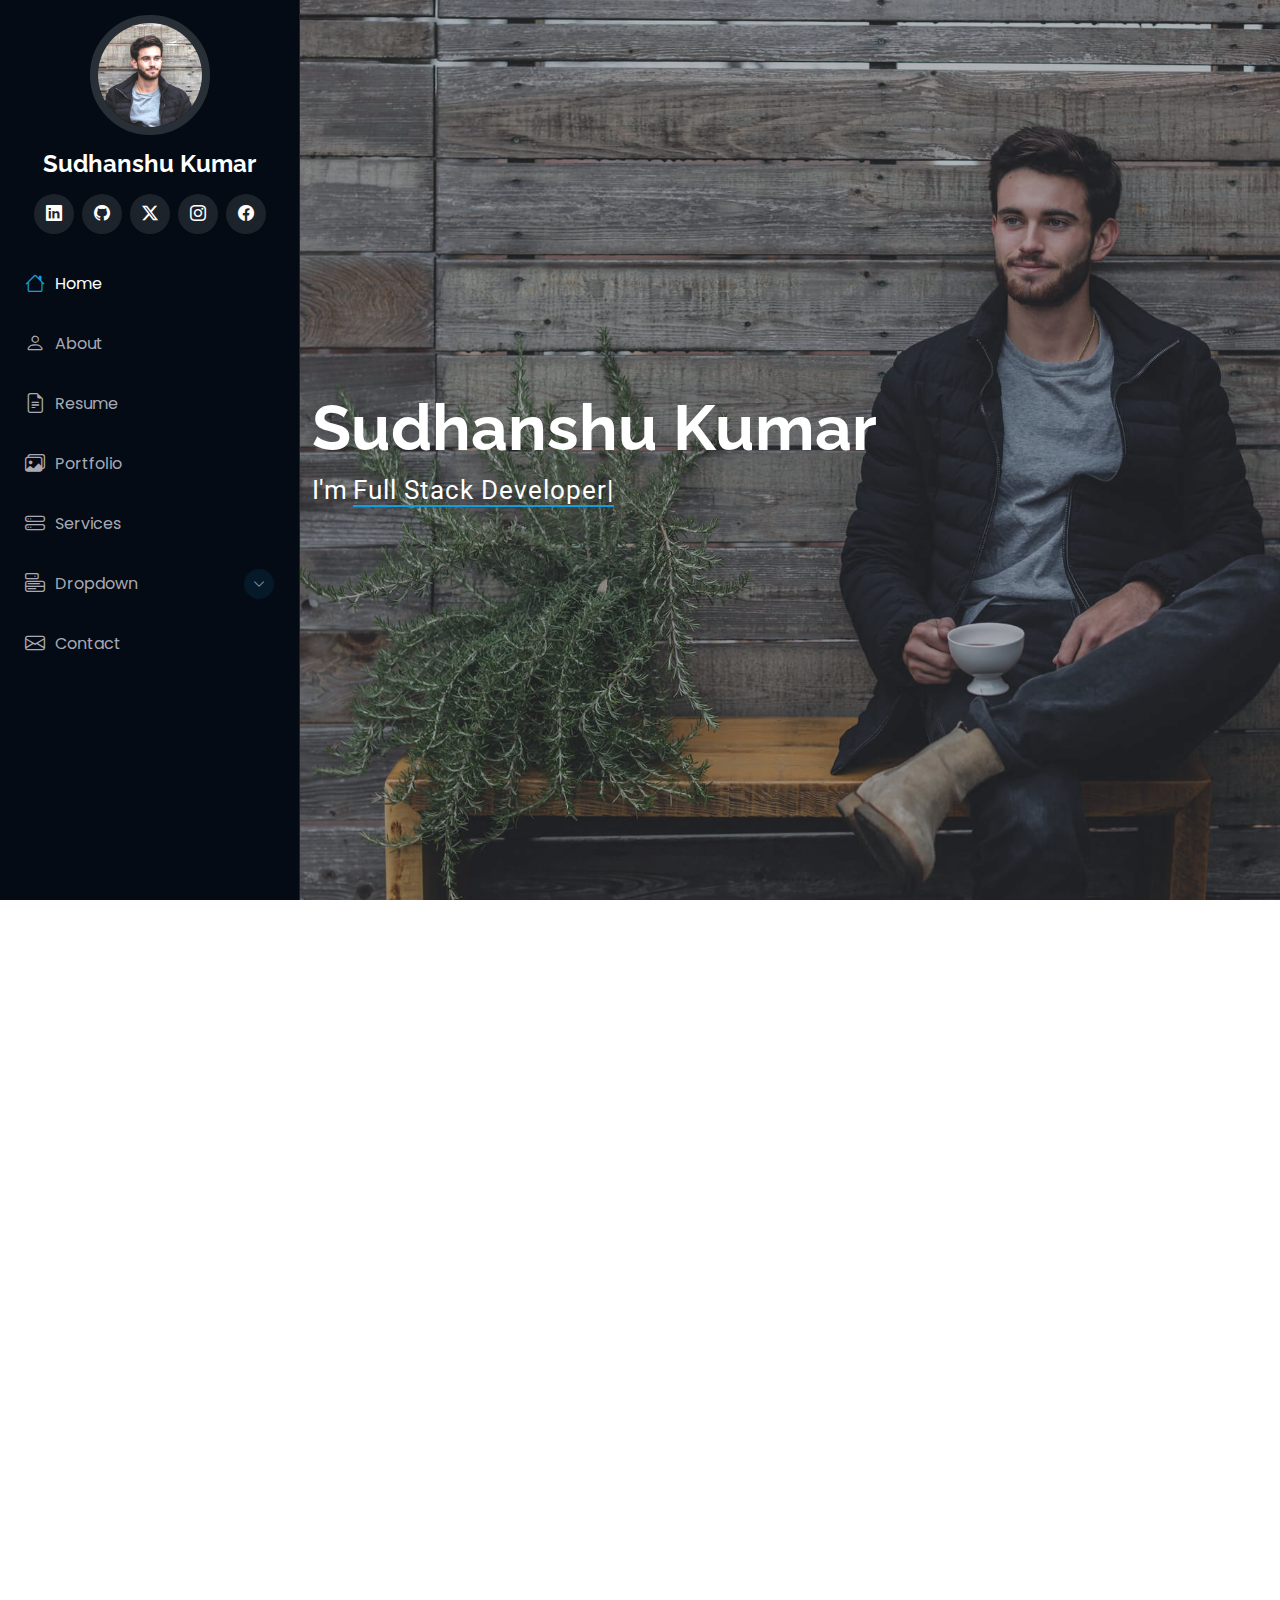
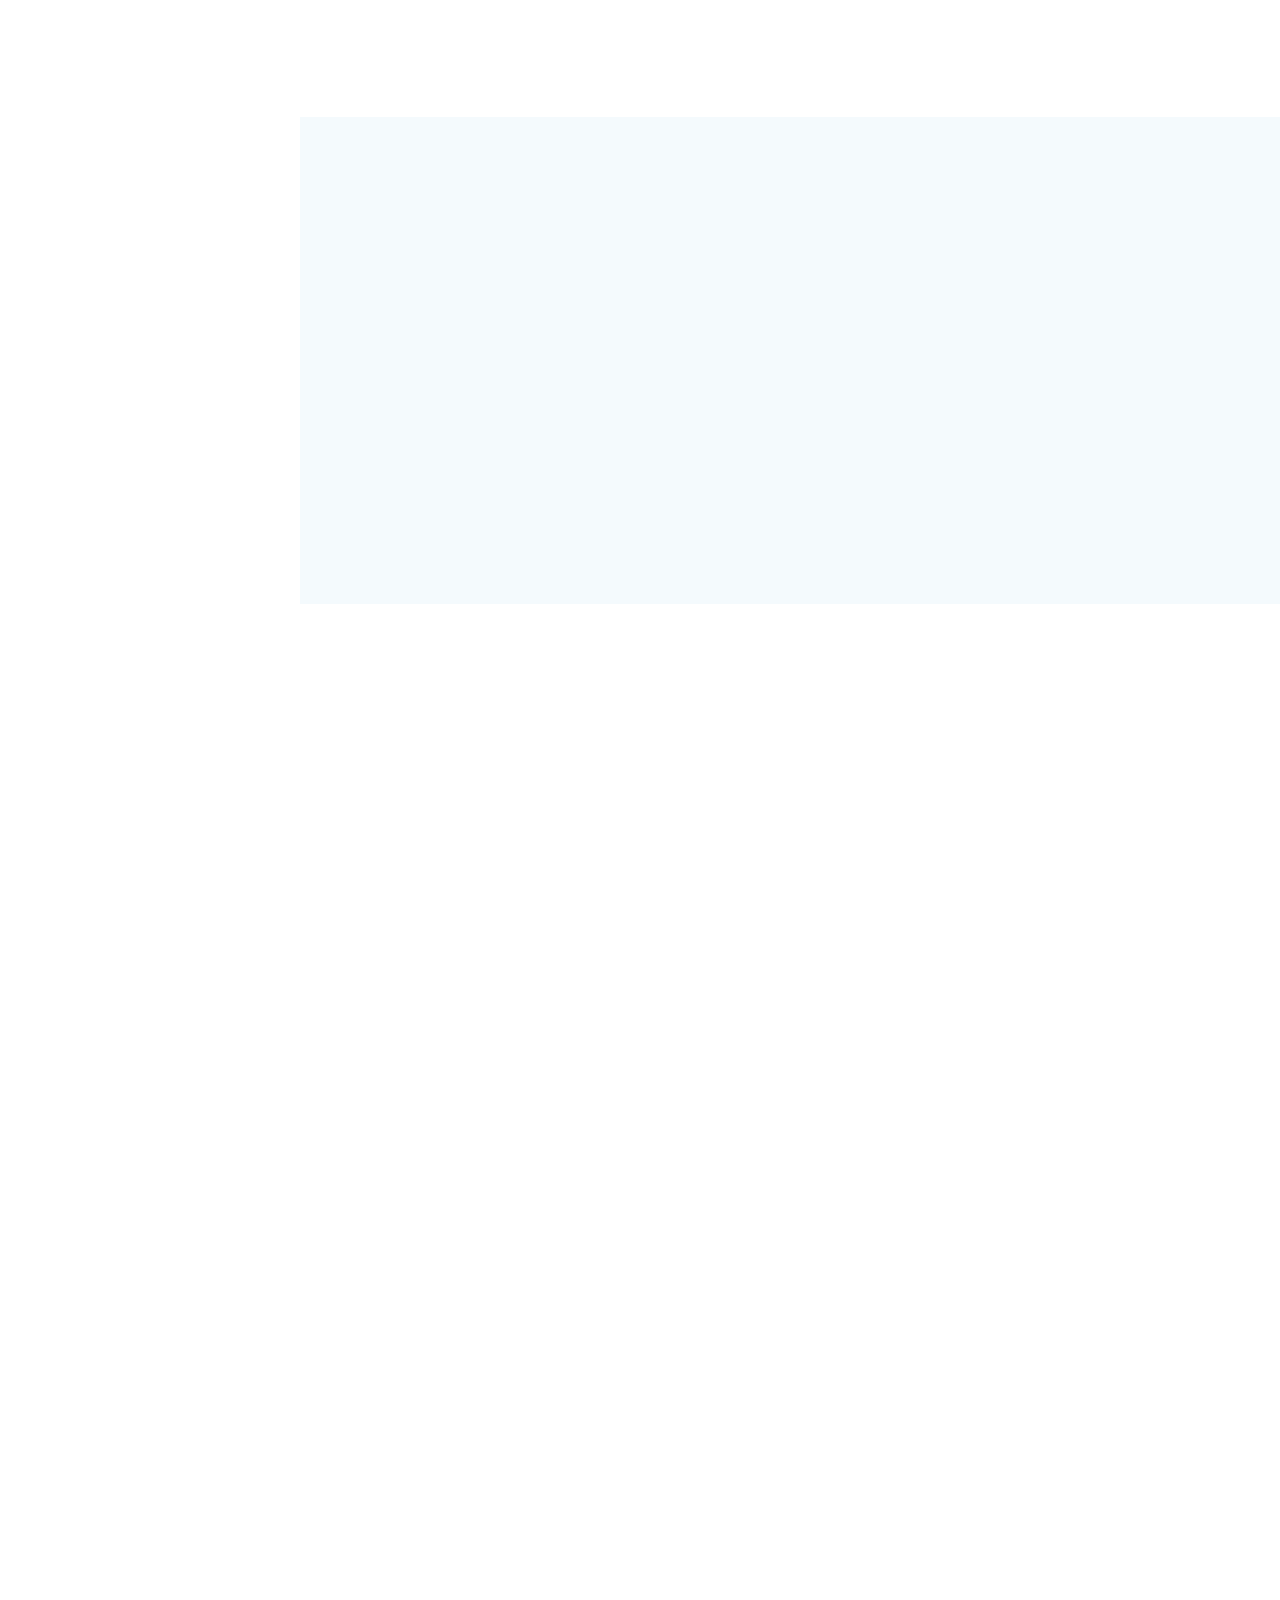
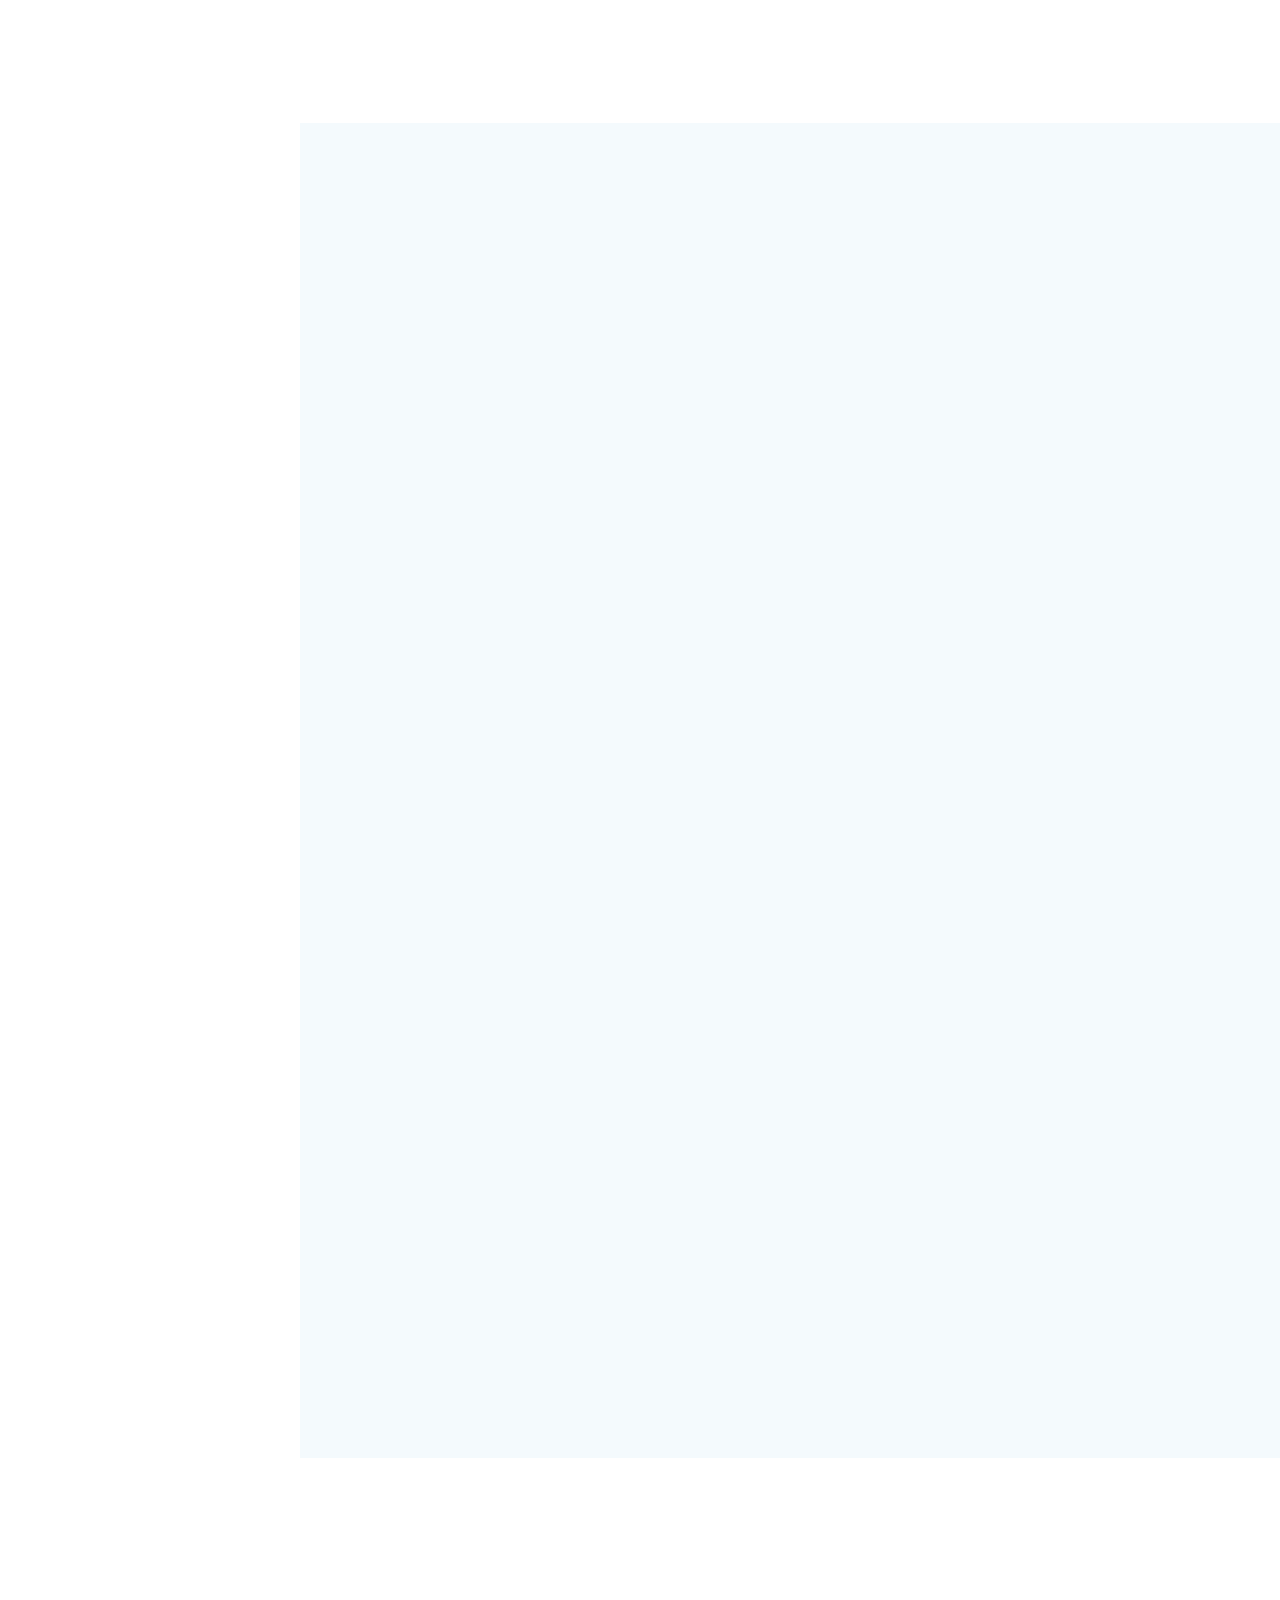
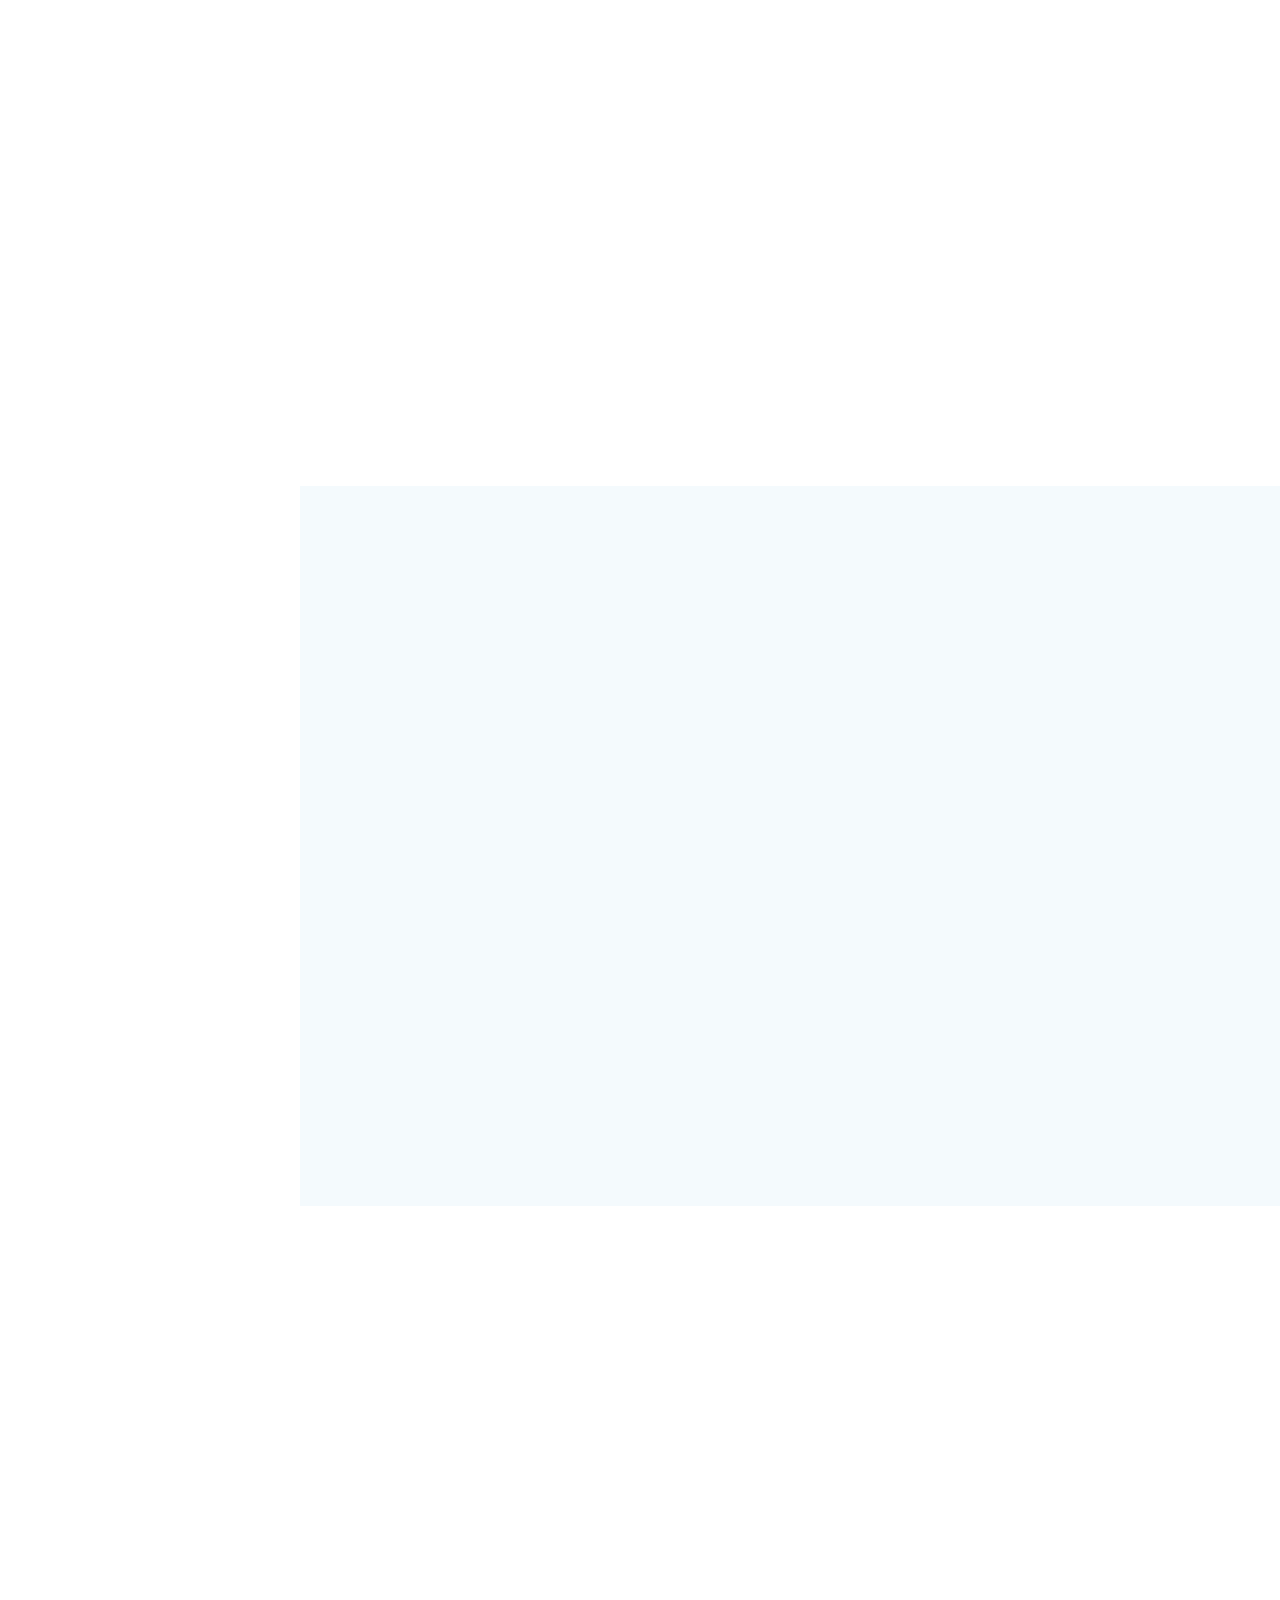
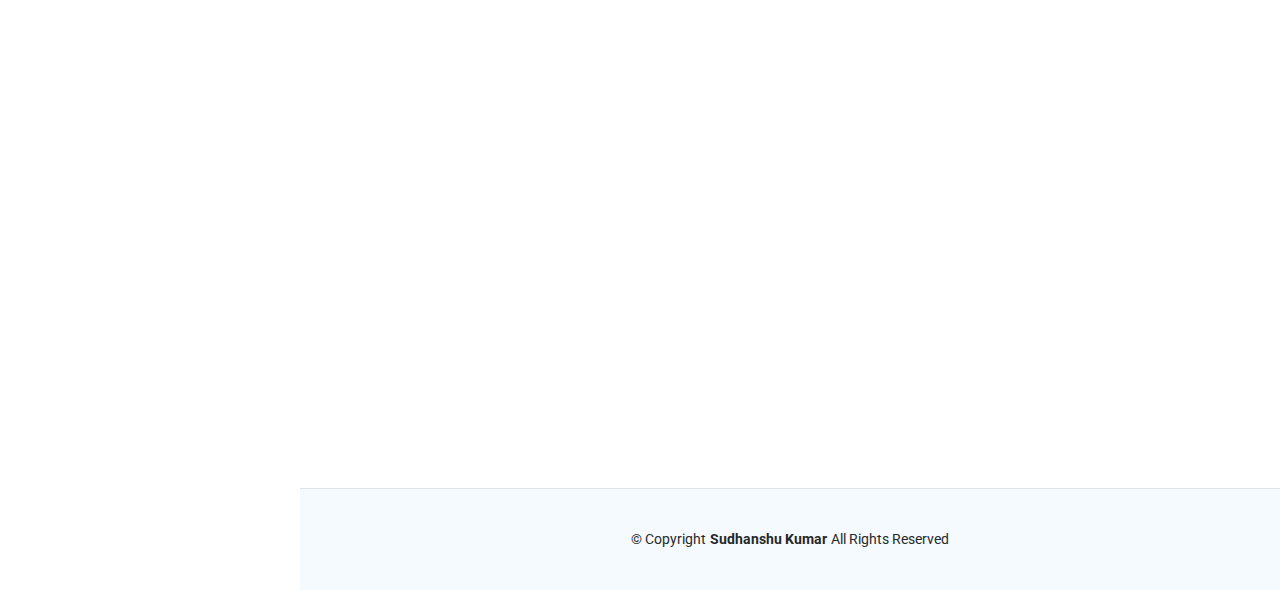
<file: iPortfolio-1.0.0/index.html>
<!DOCTYPE html>
<html lang="en">

<head>
  <meta charset="utf-8">
  <meta content="width=device-width, initial-scale=1.0" name="viewport">
  <title>Sudhanshu Kumar | Portfolio</title>
  <meta content="" name="description">
  <meta content="" name="keywords">

  <!-- Favicons -->
  <link href="assets/img/favicon.png" rel="icon">
  <link href="assets/img/apple-touch-icon.png" rel="apple-touch-icon">

  <!-- Fonts -->
  <link href="https://fonts.googleapis.com" rel="preconnect">
  <link href="https://fonts.gstatic.com" rel="preconnect" crossorigin>
  <link href="https://fonts.googleapis.com/css2?family=Roboto:ital,wght@0,100;0,300;0,400;0,500;0,700;0,900;1,100;1,300;1,400;1,500;1,700;1,900&family=Poppins:ital,wght@0,100;0,200;0,300;0,400;0,500;0,600;0,700;0,800;0,900;1,100;1,200;1,300;1,400;1,500;1,600;1,700;1,800;1,900&family=Raleway:ital,wght@0,100;0,200;0,300;0,400;0,500;0,600;0,700;0,800;0,900;1,100;1,200;1,300;1,400;1,500;1,600;1,700;1,800;1,900&display=swap" rel="stylesheet">

  <!-- Vendor CSS Files -->
  <link href="assets/vendor/bootstrap/css/bootstrap.min.css" rel="stylesheet">
  <link href="assets/vendor/bootstrap-icons/bootstrap-icons.css" rel="stylesheet">
  <link href="assets/vendor/aos/aos.css" rel="stylesheet">
  <link href="assets/vendor/glightbox/css/glightbox.min.css" rel="stylesheet">
  <link href="assets/vendor/swiper/swiper-bundle.min.css" rel="stylesheet">

  <!-- Main CSS File -->
  <link href="assets/css/main.css" rel="stylesheet">

</head>

<body class="index-page">

  <header id="header" class="header dark-background d-flex flex-column">
    <i class="header-toggle d-xl-none bi bi-list"></i>

    <div class="profile-img">
      <img src="assets/img/my-profile-img.jpg" alt="" class="img-fluid rounded-circle">
    </div>

    <a href="index.html" class="logo d-flex align-items-center justify-content-center">
      <!-- Uncomment the line below if you also wish to use an image logo -->
      <!-- <img src="assets/img/logo.png" alt=""> -->
      <h1 class="sitename">Sudhanshu Kumar</h1>
    </a>

    <div class="social-links text-center">
      <a href="https://www.linkedin.com/in/sudhanshu-kumar-218727144/" class="linkedin"><i class="bi bi-linkedin"></i></a>
      <a href="https://github.com/sudhanshu1010" class="google-plus"><i class="bi bi-github"></i></a>
      <a href="https://x.com/ur_sudhansh" class="twitter"><i class="bi bi-twitter-x"></i></a>
      <a href="https://www.instagram.com/ur_sudhansh/" class="instagram"><i class="bi bi-instagram"></i></a>
      <a href="#" class="facebook"><i class="bi bi-facebook"></i></a>
    </div>

    <nav id="navmenu" class="navmenu">
      <ul>
        <li><a href="#hero" class="active"><i class="bi bi-house navicon"></i>Home</a></li>
        <li><a href="#about"><i class="bi bi-person navicon"></i> About</a></li>
        <li><a href="#resume"><i class="bi bi-file-earmark-text navicon"></i> Resume</a></li>
        <li><a href="#portfolio"><i class="bi bi-images navicon"></i> Portfolio</a></li>
        <li><a href="#services"><i class="bi bi-hdd-stack navicon"></i> Services</a></li>
        <li class="dropdown"><a href="#"><i class="bi bi-menu-button navicon"></i> <span>Dropdown</span> <i class="bi bi-chevron-down toggle-dropdown"></i></a>
          <ul>
            <li><a href="#">Dropdown 1</a></li>
            <li class="dropdown"><a href="#"><span>Deep Dropdown</span> <i class="bi bi-chevron-down toggle-dropdown"></i></a>
              <ul>
                <li><a href="#">Deep Dropdown 1</a></li>
                <li><a href="#">Deep Dropdown 2</a></li>
                <li><a href="#">Deep Dropdown 3</a></li>
                <li><a href="#">Deep Dropdown 4</a></li>
                <li><a href="#">Deep Dropdown 5</a></li>
              </ul>
            </li>
            <li><a href="#">Dropdown 2</a></li>
            <li><a href="#">Dropdown 3</a></li>
            <li><a href="#">Dropdown 4</a></li>
          </ul>
        </li>
        <li><a href="#contact"><i class="bi bi-envelope navicon"></i> Contact</a></li>
      </ul>
    </nav>

  </header>

  <main class="main">

    <!-- Hero Section -->
    <section id="hero" class="hero section dark-background">

      <img src="assets/img/hero-bg.jpg" alt="" data-aos="fade-in" class="">

      <div class="container" data-aos="fade-up" data-aos-delay="100">
        <h2>Sudhanshu Kumar</h2>
        <p>I'm <span class="typed" data-typed-items="Full Stack Developer, Freelancer, Photographer">Full Stack Developer</span><span class="typed-cursor typed-cursor--blink" aria-hidden="true"></span><span class="typed-cursor typed-cursor--blink" aria-hidden="true"></span></p>
      </div>

    </section><!-- /Hero Section -->

    <!-- About Section -->
    <section id="about" class="about section">

      <!-- Section Title -->
      <div class="container section-title" data-aos="fade-up">
        <h2>About</h2>
        <p>I'm a passionate Full Stack Developer with over 3 years of industry experience building scalable web applications using Java, Spring Boot, AngularJS, and SQL. I started my journey as a Front-End Developer, gaining hands-on experience with ReactJS, HTML5, CSS3, and JavaScript, where I focused on creating responsive and intuitive user interfaces.
          <br><br>Currently, I work at <a href="https://www.motherson.com">Motherson</a>, contributing to enterprise-level solutions with a strong focus on backend services, REST APIs, and dynamic front-end development. I've also worked on personal and freelance projects to deepen my understanding of full-stack architectures and modern development practices.
          <br><br>With a foundation in both front-end and back-end technologies, I enjoy solving real-world problems, collaborating in cross-functional teams, and continuously learning about cloud platforms, system design, and emerging technologies</p>
      </div><!-- End Section Title -->

      <div class="container" data-aos="fade-up" data-aos-delay="100">

        <!-- <div class="row gy-4 justify-content-center">
          <div class="col-lg-4">
            <img src="assets/img/my-profile-img.jpg" class="img-fluid" alt="">
          </div>
          <div class="col-lg-8 content">
            <h2>Java Full Stack Developer</h2>
            <p class="fst-italic py-3">
              Lorem ipsum dolor sit amet, consectetur adipiscing elit, sed do eiusmod tempor incididunt ut labore et dolore
              magna aliqua.
            </p>
            <div class="row">
              <div class="col-lg-6">
                <ul>
                  <li><i class="bi bi-chevron-right"></i> <strong>Birthday:</strong> <span>16 April 1999</span></li>
                  <li><i class="bi bi-chevron-right"></i> <strong>Phone:</strong> <span>+91 85658 56364</span></li>
                  <li><i class="bi bi-chevron-right"></i> <strong>City:</strong> <span>Delhi, India</span></li>
                </ul>
              </div>
              <div class="col-lg-6">
                <ul>
                  <li><i class="bi bi-chevron-right"></i> <strong>Age:</strong> <span>26</span></li>
                  <li><i class="bi bi-chevron-right"></i> <strong>Degree:</strong> <span>Bachelors</span></li>
                  <li><i class="bi bi-chevron-right"></i> <strong>Email:</strong> <span>sudhanshukumar1010@gmail.com</span></li>
                </ul>
              </div>
            </div>
            <p class="py-3">
              Officiis eligendi itaque labore et dolorum mollitia officiis optio vero. Quisquam sunt adipisci omnis et ut. Nulla accusantium dolor incidunt officia tempore. Et eius omnis.
              Cupiditate ut dicta maxime officiis quidem quia. Sed et consectetur qui quia repellendus itaque neque.
            </p>
          </div> 
        </div> -->

      </div>

    </section><!-- /About Section -->

    <!-- Stats Section -->
    <section id="stats" class="stats section">

      <div class="container" data-aos="fade-up" data-aos-delay="100">

        <div class="row gy-4">

          <div class="col-lg-3 col-md-6">
            <div class="stats-item">
              <i class="bi bi-emoji-smile"></i>
              <span data-purecounter-start="0" data-purecounter-end="232" data-purecounter-duration="1" class="purecounter"></span>
              <p><strong>Happy Clients</strong> <span>consequuntur quae</span></p>
            </div>
          </div><!-- End Stats Item -->

          <div class="col-lg-3 col-md-6">
            <div class="stats-item">
              <i class="bi bi-journal-richtext"></i>
              <span data-purecounter-start="0" data-purecounter-end="521" data-purecounter-duration="1" class="purecounter"></span>
              <p><strong>Projects</strong> <span>adipisci atque cum quia aut</span></p>
            </div>
          </div><!-- End Stats Item -->

          <div class="col-lg-3 col-md-6">
            <div class="stats-item">
              <i class="bi bi-headset"></i>
              <span data-purecounter-start="0" data-purecounter-end="1453" data-purecounter-duration="1" class="purecounter"></span>
              <p><strong>Hours Of Support</strong> <span>aut commodi quaerat</span></p>
            </div>
          </div><!-- End Stats Item -->

          <div class="col-lg-3 col-md-6">
            <div class="stats-item">
              <i class="bi bi-people"></i>
              <span data-purecounter-start="0" data-purecounter-end="32" data-purecounter-duration="1" class="purecounter"></span>
              <p><strong>Hard Workers</strong> <span>rerum asperiores dolor</span></p>
            </div>
          </div><!-- End Stats Item -->

        </div>

      </div>

    </section><!-- /Stats Section -->

    <!-- Skills Section -->
    <section id="skills" class="skills section light-background">

      <!-- Section Title -->
      <div class="container section-title" data-aos="fade-up">
        <h2>Skills</h2>
        <p>Skilled Full Stack Developer with expertise in building scalable web applications using Java, Spring Boot, AngularJS, ReactJS, and SQL, with a strong focus on clean code, responsive design, and seamless user experiences.</p>
      </div><!-- End Section Title -->

      <div class="container" data-aos="fade-up" data-aos-delay="100">

        <div class="row skills-content skills-animation">

          <div class="col-lg-6">

            <div class="progress">
              <span class="skill"><span>Java</span> <i class="val">90%</i></span>
              <div class="progress-bar-wrap">
                <div class="progress-bar" role="progressbar" aria-valuenow="90" aria-valuemin="0" aria-valuemax="100"></div>
              </div>
            </div><!-- End Skills Item -->

            <div class="progress">
              <span class="skill"><span>Angular 17</span> <i class="val">75%</i></span>
              <div class="progress-bar-wrap">
                <div class="progress-bar" role="progressbar" aria-valuenow="75" aria-valuemin="0" aria-valuemax="100"></div>
              </div>
            </div><!-- End Skills Item -->

            <div class="progress">
              <span class="skill"><span>jQuery</span> <i class="val">80%</i></span>
              <div class="progress-bar-wrap">
                <div class="progress-bar" role="progressbar" aria-valuenow="80" aria-valuemin="0" aria-valuemax="100"></div>
              </div>
            </div><!-- End Skills Item -->

          </div>

          <div class="col-lg-6">

            <div class="progress">
              <span class="skill"><span>Spring Boot</span> <i class="val">95%</i></span>
              <div class="progress-bar-wrap">
                <div class="progress-bar" role="progressbar" aria-valuenow="95" aria-valuemin="0" aria-valuemax="100"></div>
              </div>
            </div><!-- End Skills Item -->

            <div class="progress">
              <span class="skill"><span>ReactJs</span> <i class="val">90%</i></span>
              <div class="progress-bar-wrap">
                <div class="progress-bar" role="progressbar" aria-valuenow="90" aria-valuemin="0" aria-valuemax="100"></div>
              </div>
            </div><!-- End Skills Item -->

            <div class="progress">
              <span class="skill"><span>Restful apis</span> <i class="val">70%</i></span>
              <div class="progress-bar-wrap">
                <div class="progress-bar" role="progressbar" aria-valuenow="70" aria-valuemin="0" aria-valuemax="100"></div>
              </div>
            </div><!-- End Skills Item -->

          </div>

        </div>

      </div>

    </section><!-- /Skills Section -->

    <!-- Resume Section -->
    <section id="resume" class="resume section">

      <!-- Section Title -->
      <div class="container section-title" data-aos="fade-up">
        <h2>Resume</h2>
        <p>Magnam dolores commodi suscipit. Necessitatibus eius consequatur ex aliquid fuga eum quidem. Sit sint consectetur velit. Quisquam quos quisquam cupiditate. Et nemo qui impedit suscipit alias ea. Quia fugiat sit in iste officiis commodi quidem hic quas.</p>
      </div><!-- End Section Title -->

      <div class="container">

        <div class="row">

          <div class="col-lg-6" data-aos="fade-up" data-aos-delay="100">
            <h3 class="resume-title">Sumary</h3>

            <div class="resume-item pb-0">
              <h4>Brandon Johnson</h4>
              <p><em>Innovative and deadline-driven Graphic Designer with 3+ years of experience designing and developing user-centered digital/print marketing material from initial concept to final, polished deliverable.</em></p>
              <ul>
                <li>Portland par 127,Orlando, FL</li>
                <li>(123) 456-7891</li>
                <li>alice.barkley@example.com</li>
              </ul>
            </div><!-- Edn Resume Item -->

            <h3 class="resume-title">Education</h3>
            <div class="resume-item">
              <h4>Master of Fine Arts &amp; Graphic Design</h4>
              <h5>2015 - 2016</h5>
              <p><em>Rochester Institute of Technology, Rochester, NY</em></p>
              <p>Qui deserunt veniam. Et sed aliquam labore tempore sed quisquam iusto autem sit. Ea vero voluptatum qui ut dignissimos deleniti nerada porti sand markend</p>
            </div><!-- Edn Resume Item -->

            <div class="resume-item">
              <h4>Bachelor of Fine Arts &amp; Graphic Design</h4>
              <h5>2010 - 2014</h5>
              <p><em>Rochester Institute of Technology, Rochester, NY</em></p>
              <p>Quia nobis sequi est occaecati aut. Repudiandae et iusto quae reiciendis et quis Eius vel ratione eius unde vitae rerum voluptates asperiores voluptatem Earum molestiae consequatur neque etlon sader mart dila</p>
            </div><!-- Edn Resume Item -->

          </div>

          <div class="col-lg-6" data-aos="fade-up" data-aos-delay="200">
            <h3 class="resume-title">Professional Experience</h3>
            <div class="resume-item">
              <h4>Senior graphic design specialist</h4>
              <h5>2019 - Present</h5>
              <p><em>Experion, New York, NY </em></p>
              <ul>
                <li>Lead in the design, development, and implementation of the graphic, layout, and production communication materials</li>
                <li>Delegate tasks to the 7 members of the design team and provide counsel on all aspects of the project. </li>
                <li>Supervise the assessment of all graphic materials in order to ensure quality and accuracy of the design</li>
                <li>Oversee the efficient use of production project budgets ranging from $2,000 - $25,000</li>
              </ul>
            </div><!-- Edn Resume Item -->

            <div class="resume-item">
              <h4>Graphic design specialist</h4>
              <h5>2017 - 2018</h5>
              <p><em>Stepping Stone Advertising, New York, NY</em></p>
              <ul>
                <li>Developed numerous marketing programs (logos, brochures,infographics, presentations, and advertisements).</li>
                <li>Managed up to 5 projects or tasks at a given time while under pressure</li>
                <li>Recommended and consulted with clients on the most appropriate graphic design</li>
                <li>Created 4+ design presentations and proposals a month for clients and account managers</li>
              </ul>
            </div><!-- Edn Resume Item -->

          </div>

        </div>

      </div>

    </section><!-- /Resume Section -->

    <!-- Portfolio Section -->
    <section id="portfolio" class="portfolio section light-background">

      <!-- Section Title -->
      <div class="container section-title" data-aos="fade-up">
        <h2>Portfolio</h2>
        <p>Magnam dolores commodi suscipit. Necessitatibus eius consequatur ex aliquid fuga eum quidem. Sit sint consectetur velit. Quisquam quos quisquam cupiditate. Et nemo qui impedit suscipit alias ea. Quia fugiat sit in iste officiis commodi quidem hic quas.</p>
      </div><!-- End Section Title -->

      <div class="container">

        <div class="isotope-layout" data-default-filter="*" data-layout="masonry" data-sort="original-order">

          <ul class="portfolio-filters isotope-filters" data-aos="fade-up" data-aos-delay="100">
            <li data-filter="*" class="filter-active">All</li>
            <li data-filter=".filter-app">App</li>
            <li data-filter=".filter-product">Product</li>
            <li data-filter=".filter-branding">Branding</li>
            <li data-filter=".filter-books">Books</li>
          </ul><!-- End Portfolio Filters -->

          <div class="row gy-4 isotope-container" data-aos="fade-up" data-aos-delay="200">

            <div class="col-lg-4 col-md-6 portfolio-item isotope-item filter-app">
              <div class="portfolio-content h-100">
                <img src="assets/img/portfolio/app-1.jpg" class="img-fluid" alt="">
                <div class="portfolio-info">
                  <h4>App 1</h4>
                  <p>Lorem ipsum, dolor sit amet consectetur</p>
                  <a href="assets/img/portfolio/app-1.jpg" title="App 1" data-gallery="portfolio-gallery-app" class="glightbox preview-link"><i class="bi bi-zoom-in"></i></a>
                  <a href="portfolio-details.html" title="More Details" class="details-link"><i class="bi bi-link-45deg"></i></a>
                </div>
              </div>
            </div><!-- End Portfolio Item -->

            <div class="col-lg-4 col-md-6 portfolio-item isotope-item filter-product">
              <div class="portfolio-content h-100">
                <img src="assets/img/portfolio/product-1.jpg" class="img-fluid" alt="">
                <div class="portfolio-info">
                  <h4>Product 1</h4>
                  <p>Lorem ipsum, dolor sit amet consectetur</p>
                  <a href="assets/img/portfolio/product-1.jpg" title="Product 1" data-gallery="portfolio-gallery-product" class="glightbox preview-link"><i class="bi bi-zoom-in"></i></a>
                  <a href="portfolio-details.html" title="More Details" class="details-link"><i class="bi bi-link-45deg"></i></a>
                </div>
              </div>
            </div><!-- End Portfolio Item -->

            <div class="col-lg-4 col-md-6 portfolio-item isotope-item filter-branding">
              <div class="portfolio-content h-100">
                <img src="assets/img/portfolio/branding-1.jpg" class="img-fluid" alt="">
                <div class="portfolio-info">
                  <h4>Branding 1</h4>
                  <p>Lorem ipsum, dolor sit amet consectetur</p>
                  <a href="assets/img/portfolio/branding-1.jpg" title="Branding 1" data-gallery="portfolio-gallery-branding" class="glightbox preview-link"><i class="bi bi-zoom-in"></i></a>
                  <a href="portfolio-details.html" title="More Details" class="details-link"><i class="bi bi-link-45deg"></i></a>
                </div>
              </div>
            </div><!-- End Portfolio Item -->

            <div class="col-lg-4 col-md-6 portfolio-item isotope-item filter-books">
              <div class="portfolio-content h-100">
                <img src="assets/img/portfolio/books-1.jpg" class="img-fluid" alt="">
                <div class="portfolio-info">
                  <h4>Books 1</h4>
                  <p>Lorem ipsum, dolor sit amet consectetur</p>
                  <a href="assets/img/portfolio/books-1.jpg" title="Branding 1" data-gallery="portfolio-gallery-book" class="glightbox preview-link"><i class="bi bi-zoom-in"></i></a>
                  <a href="portfolio-details.html" title="More Details" class="details-link"><i class="bi bi-link-45deg"></i></a>
                </div>
              </div>
            </div><!-- End Portfolio Item -->

            <div class="col-lg-4 col-md-6 portfolio-item isotope-item filter-app">
              <div class="portfolio-content h-100">
                <img src="assets/img/portfolio/app-2.jpg" class="img-fluid" alt="">
                <div class="portfolio-info">
                  <h4>App 2</h4>
                  <p>Lorem ipsum, dolor sit amet consectetur</p>
                  <a href="assets/img/portfolio/app-2.jpg" title="App 2" data-gallery="portfolio-gallery-app" class="glightbox preview-link"><i class="bi bi-zoom-in"></i></a>
                  <a href="portfolio-details.html" title="More Details" class="details-link"><i class="bi bi-link-45deg"></i></a>
                </div>
              </div>
            </div><!-- End Portfolio Item -->

            <div class="col-lg-4 col-md-6 portfolio-item isotope-item filter-product">
              <div class="portfolio-content h-100">
                <img src="assets/img/portfolio/product-2.jpg" class="img-fluid" alt="">
                <div class="portfolio-info">
                  <h4>Product 2</h4>
                  <p>Lorem ipsum, dolor sit amet consectetur</p>
                  <a href="assets/img/portfolio/product-2.jpg" title="Product 2" data-gallery="portfolio-gallery-product" class="glightbox preview-link"><i class="bi bi-zoom-in"></i></a>
                  <a href="portfolio-details.html" title="More Details" class="details-link"><i class="bi bi-link-45deg"></i></a>
                </div>
              </div>
            </div><!-- End Portfolio Item -->

            <div class="col-lg-4 col-md-6 portfolio-item isotope-item filter-branding">
              <div class="portfolio-content h-100">
                <img src="assets/img/portfolio/branding-2.jpg" class="img-fluid" alt="">
                <div class="portfolio-info">
                  <h4>Branding 2</h4>
                  <p>Lorem ipsum, dolor sit amet consectetur</p>
                  <a href="assets/img/portfolio/branding-2.jpg" title="Branding 2" data-gallery="portfolio-gallery-branding" class="glightbox preview-link"><i class="bi bi-zoom-in"></i></a>
                  <a href="portfolio-details.html" title="More Details" class="details-link"><i class="bi bi-link-45deg"></i></a>
                </div>
              </div>
            </div><!-- End Portfolio Item -->

            <div class="col-lg-4 col-md-6 portfolio-item isotope-item filter-books">
              <div class="portfolio-content h-100">
                <img src="assets/img/portfolio/books-2.jpg" class="img-fluid" alt="">
                <div class="portfolio-info">
                  <h4>Books 2</h4>
                  <p>Lorem ipsum, dolor sit amet consectetur</p>
                  <a href="assets/img/portfolio/books-2.jpg" title="Branding 2" data-gallery="portfolio-gallery-book" class="glightbox preview-link"><i class="bi bi-zoom-in"></i></a>
                  <a href="portfolio-details.html" title="More Details" class="details-link"><i class="bi bi-link-45deg"></i></a>
                </div>
              </div>
            </div><!-- End Portfolio Item -->

            <div class="col-lg-4 col-md-6 portfolio-item isotope-item filter-app">
              <div class="portfolio-content h-100">
                <img src="assets/img/portfolio/app-3.jpg" class="img-fluid" alt="">
                <div class="portfolio-info">
                  <h4>App 3</h4>
                  <p>Lorem ipsum, dolor sit amet consectetur</p>
                  <a href="assets/img/portfolio/app-3.jpg" title="App 3" data-gallery="portfolio-gallery-app" class="glightbox preview-link"><i class="bi bi-zoom-in"></i></a>
                  <a href="portfolio-details.html" title="More Details" class="details-link"><i class="bi bi-link-45deg"></i></a>
                </div>
              </div>
            </div><!-- End Portfolio Item -->

            <div class="col-lg-4 col-md-6 portfolio-item isotope-item filter-product">
              <div class="portfolio-content h-100">
                <img src="assets/img/portfolio/product-3.jpg" class="img-fluid" alt="">
                <div class="portfolio-info">
                  <h4>Product 3</h4>
                  <p>Lorem ipsum, dolor sit amet consectetur</p>
                  <a href="assets/img/portfolio/product-3.jpg" title="Product 3" data-gallery="portfolio-gallery-product" class="glightbox preview-link"><i class="bi bi-zoom-in"></i></a>
                  <a href="portfolio-details.html" title="More Details" class="details-link"><i class="bi bi-link-45deg"></i></a>
                </div>
              </div>
            </div><!-- End Portfolio Item -->

            <div class="col-lg-4 col-md-6 portfolio-item isotope-item filter-branding">
              <div class="portfolio-content h-100">
                <img src="assets/img/portfolio/branding-3.jpg" class="img-fluid" alt="">
                <div class="portfolio-info">
                  <h4>Branding 3</h4>
                  <p>Lorem ipsum, dolor sit amet consectetur</p>
                  <a href="assets/img/portfolio/branding-3.jpg" title="Branding 2" data-gallery="portfolio-gallery-branding" class="glightbox preview-link"><i class="bi bi-zoom-in"></i></a>
                  <a href="portfolio-details.html" title="More Details" class="details-link"><i class="bi bi-link-45deg"></i></a>
                </div>
              </div>
            </div><!-- End Portfolio Item -->

            <div class="col-lg-4 col-md-6 portfolio-item isotope-item filter-books">
              <div class="portfolio-content h-100">
                <img src="assets/img/portfolio/books-3.jpg" class="img-fluid" alt="">
                <div class="portfolio-info">
                  <h4>Books 3</h4>
                  <p>Lorem ipsum, dolor sit amet consectetur</p>
                  <a href="assets/img/portfolio/books-3.jpg" title="Branding 3" data-gallery="portfolio-gallery-book" class="glightbox preview-link"><i class="bi bi-zoom-in"></i></a>
                  <a href="portfolio-details.html" title="More Details" class="details-link"><i class="bi bi-link-45deg"></i></a>
                </div>
              </div>
            </div><!-- End Portfolio Item -->

          </div><!-- End Portfolio Container -->

        </div>

      </div>

    </section><!-- /Portfolio Section -->

    <!-- Services Section -->
    <section id="services" class="services section">

      <!-- Section Title -->
      <div class="container section-title" data-aos="fade-up">
        <h2>Services</h2>
        <p>Magnam dolores commodi suscipit. Necessitatibus eius consequatur ex aliquid fuga eum quidem. Sit sint consectetur velit. Quisquam quos quisquam cupiditate. Et nemo qui impedit suscipit alias ea. Quia fugiat sit in iste officiis commodi quidem hic quas.</p>
      </div><!-- End Section Title -->

      <div class="container">

        <div class="row gy-4">

          <div class="col-lg-4 col-md-6 service-item d-flex" data-aos="fade-up" data-aos-delay="100">
            <div class="icon flex-shrink-0"><i class="bi bi-briefcase"></i></div>
            <div>
              <h4 class="title"><a href="service-details.html" class="stretched-link">Lorem Ipsum</a></h4>
              <p class="description">Voluptatum deleniti atque corrupti quos dolores et quas molestias excepturi sint occaecati cupiditate non provident</p>
            </div>
          </div>
          <!-- End Service Item -->

          <div class="col-lg-4 col-md-6 service-item d-flex" data-aos="fade-up" data-aos-delay="200">
            <div class="icon flex-shrink-0"><i class="bi bi-card-checklist"></i></div>
            <div>
              <h4 class="title"><a href="service-details.html" class="stretched-link">Dolor Sitema</a></h4>
              <p class="description">Minim veniam, quis nostrud exercitation ullamco laboris nisi ut aliquip ex ea commodo consequat tarad limino ata</p>
            </div>
          </div><!-- End Service Item -->

          <div class="col-lg-4 col-md-6 service-item d-flex" data-aos="fade-up" data-aos-delay="300">
            <div class="icon flex-shrink-0"><i class="bi bi-bar-chart"></i></div>
            <div>
              <h4 class="title"><a href="service-details.html" class="stretched-link">Sed ut perspiciatis</a></h4>
              <p class="description">Duis aute irure dolor in reprehenderit in voluptate velit esse cillum dolore eu fugiat nulla pariatur</p>
            </div>
          </div><!-- End Service Item -->

          <div class="col-lg-4 col-md-6 service-item d-flex" data-aos="fade-up" data-aos-delay="400">
            <div class="icon flex-shrink-0"><i class="bi bi-binoculars"></i></div>
            <div>
              <h4 class="title"><a href="service-details.html" class="stretched-link">Magni Dolores</a></h4>
              <p class="description">Excepteur sint occaecat cupidatat non proident, sunt in culpa qui officia deserunt mollit anim id est laborum</p>
            </div>
          </div><!-- End Service Item -->

          <div class="col-lg-4 col-md-6 service-item d-flex" data-aos="fade-up" data-aos-delay="500">
            <div class="icon flex-shrink-0"><i class="bi bi-brightness-high"></i></div>
            <div>
              <h4 class="title"><a href="service-details.html" class="stretched-link">Nemo Enim</a></h4>
              <p class="description">At vero eos et accusamus et iusto odio dignissimos ducimus qui blanditiis praesentium voluptatum deleniti atque</p>
            </div>
          </div><!-- End Service Item -->

          <div class="col-lg-4 col-md-6 service-item d-flex" data-aos="fade-up" data-aos-delay="600">
            <div class="icon flex-shrink-0"><i class="bi bi-calendar4-week"></i></div>
            <div>
              <h4 class="title"><a href="service-details.html" class="stretched-link">Eiusmod Tempor</a></h4>
              <p class="description">Et harum quidem rerum facilis est et expedita distinctio. Nam libero tempore, cum soluta nobis est eligendi</p>
            </div>
          </div><!-- End Service Item -->

        </div>

      </div>

    </section><!-- /Services Section -->

    <!-- Testimonials Section -->
    <section id="testimonials" class="testimonials section light-background">

      <!-- Section Title -->
      <div class="container section-title" data-aos="fade-up">
        <h2>Testimonials</h2>
        <p>Necessitatibus eius consequatur ex aliquid fuga eum quidem sint consectetur velit</p>
      </div><!-- End Section Title -->

      <div class="container" data-aos="fade-up" data-aos-delay="100">

        <div class="swiper init-swiper">
          <script type="application/json" class="swiper-config">
            {
              "loop": true,
              "speed": 600,
              "autoplay": {
                "delay": 5000
              },
              "slidesPerView": "auto",
              "pagination": {
                "el": ".swiper-pagination",
                "type": "bullets",
                "clickable": true
              },
              "breakpoints": {
                "320": {
                  "slidesPerView": 1,
                  "spaceBetween": 40
                },
                "1200": {
                  "slidesPerView": 3,
                  "spaceBetween": 1
                }
              }
            }
          </script>
          <div class="swiper-wrapper">

            <div class="swiper-slide">
              <div class="testimonial-item">
                <p>
                  <i class="bi bi-quote quote-icon-left"></i>
                  <span>Proin iaculis purus consequat sem cure digni ssim donec porttitora entum suscipit rhoncus. Accusantium quam, ultricies eget id, aliquam eget nibh et. Maecen aliquam, risus at semper.</span>
                  <i class="bi bi-quote quote-icon-right"></i>
                </p>
                <img src="assets/img/testimonials/testimonials-1.jpg" class="testimonial-img" alt="">
                <h3>Saul Goodman</h3>
                <h4>Ceo &amp; Founder</h4>
              </div>
            </div><!-- End testimonial item -->

            <div class="swiper-slide">
              <div class="testimonial-item">
                <p>
                  <i class="bi bi-quote quote-icon-left"></i>
                  <span>Export tempor illum tamen malis malis eram quae irure esse labore quem cillum quid malis quorum velit fore eram velit sunt aliqua noster fugiat irure amet legam anim culpa.</span>
                  <i class="bi bi-quote quote-icon-right"></i>
                </p>
                <img src="assets/img/testimonials/testimonials-2.jpg" class="testimonial-img" alt="">
                <h3>Sara Wilsson</h3>
                <h4>Designer</h4>
              </div>
            </div><!-- End testimonial item -->

            <div class="swiper-slide">
              <div class="testimonial-item">
                <p>
                  <i class="bi bi-quote quote-icon-left"></i>
                  <span>Enim nisi quem export duis labore cillum quae magna enim sint quorum nulla quem veniam duis minim tempor labore quem eram duis noster aute amet eram fore quis sint minim.</span>
                  <i class="bi bi-quote quote-icon-right"></i>
                </p>
                <img src="assets/img/testimonials/testimonials-3.jpg" class="testimonial-img" alt="">
                <h3>Jena Karlis</h3>
                <h4>Store Owner</h4>
              </div>
            </div><!-- End testimonial item -->

            <div class="swiper-slide">
              <div class="testimonial-item">
                <p>
                  <i class="bi bi-quote quote-icon-left"></i>
                  <span>Fugiat enim eram quae cillum dolore dolor amet nulla culpa multos export minim fugiat dolor enim duis veniam ipsum anim magna sunt elit fore quem dolore labore illum veniam.</span>
                  <i class="bi bi-quote quote-icon-right"></i>
                </p>
                <img src="assets/img/testimonials/testimonials-4.jpg" class="testimonial-img" alt="">
                <h3>Matt Brandon</h3>
                <h4>Freelancer</h4>
              </div>
            </div><!-- End testimonial item -->

            <div class="swiper-slide">
              <div class="testimonial-item">
                <p>
                  <i class="bi bi-quote quote-icon-left"></i>
                  <span>Quis quorum aliqua sint quem legam fore sunt eram irure aliqua veniam tempor noster veniam sunt culpa nulla illum cillum fugiat legam esse veniam culpa fore nisi cillum quid.</span>
                  <i class="bi bi-quote quote-icon-right"></i>
                </p>
                <img src="assets/img/testimonials/testimonials-5.jpg" class="testimonial-img" alt="">
                <h3>John Larson</h3>
                <h4>Entrepreneur</h4>
              </div>
            </div><!-- End testimonial item -->

          </div>
          <div class="swiper-pagination"></div>
        </div>

      </div>

    </section><!-- /Testimonials Section -->

    <!-- Contact Section -->
    <section id="contact" class="contact section">

      <!-- Section Title -->
      <div class="container section-title" data-aos="fade-up">
        <h2>Contact</h2>
        <p>Necessitatibus eius consequatur ex aliquid fuga eum quidem sint consectetur velit</p>
      </div><!-- End Section Title -->

      <div class="container" data-aos="fade-up" data-aos-delay="100">

        <div class="row gy-4">

          <div class="col-lg-5">

            <div class="info-wrap">
              <div class="info-item d-flex" data-aos="fade-up" data-aos-delay="200">
                <i class="bi bi-geo-alt flex-shrink-0"></i>
                <div>
                  <h3>Address</h3>
                  <p>A108 Adam Street, New York, NY 535022</p>
                </div>
              </div><!-- End Info Item -->

              <div class="info-item d-flex" data-aos="fade-up" data-aos-delay="300">
                <i class="bi bi-telephone flex-shrink-0"></i>
                <div>
                  <h3>Call Us</h3>
                  <p>+1 5589 55488 55</p>
                </div>
              </div><!-- End Info Item -->

              <div class="info-item d-flex" data-aos="fade-up" data-aos-delay="400">
                <i class="bi bi-envelope flex-shrink-0"></i>
                <div>
                  <h3>Email Us</h3>
                  <p>info@example.com</p>
                </div>
              </div><!-- End Info Item -->

              <iframe src="https://www.google.com/maps/embed?pb=!1m14!1m8!1m3!1d48389.78314118045!2d-74.006138!3d40.710059!3m2!1i1024!2i768!4f13.1!3m3!1m2!1s0x89c25a22a3bda30d%3A0xb89d1fe6bc499443!2sDowntown%20Conference%20Center!5e0!3m2!1sen!2sus!4v1676961268712!5m2!1sen!2sus" frameborder="0" style="border:0; width: 100%; height: 270px;" allowfullscreen="" loading="lazy" referrerpolicy="no-referrer-when-downgrade"></iframe>
            </div>
          </div>

          <div class="col-lg-7">
            <form action="forms/contact.php" method="post" class="php-email-form" data-aos="fade-up" data-aos-delay="200">
              <div class="row gy-4">

                <div class="col-md-6">
                  <label for="name-field" class="pb-2">Your Name</label>
                  <input type="text" name="name" id="name-field" class="form-control" required="">
                </div>

                <div class="col-md-6">
                  <label for="email-field" class="pb-2">Your Email</label>
                  <input type="email" class="form-control" name="email" id="email-field" required="">
                </div>

                <div class="col-md-12">
                  <label for="subject-field" class="pb-2">Subject</label>
                  <input type="text" class="form-control" name="subject" id="subject-field" required="">
                </div>

                <div class="col-md-12">
                  <label for="message-field" class="pb-2">Message</label>
                  <textarea class="form-control" name="message" rows="10" id="message-field" required=""></textarea>
                </div>

                <div class="col-md-12 text-center">
                  <div class="loading">Loading</div>
                  <div class="error-message"></div>
                  <div class="sent-message">Your message has been sent. Thank you!</div>

                  <button type="submit">Send Message</button>
                </div>

              </div>
            </form>
          </div><!-- End Contact Form -->

        </div>

      </div>

    </section><!-- /Contact Section -->

  </main>

  <footer id="footer" class="footer position-relative light-background">

    <div class="container">
      <div class="copyright text-center ">
        <p>© <span>Copyright</span><strong class="px-1 sitename">Sudhanshu Kumar</strong><span>All Rights Reserved</span></p>
      </div>
    </div>

  </footer>

  <!-- Scroll Top -->
  <a href="#" id="scroll-top" class="scroll-top d-flex align-items-center justify-content-center"><i class="bi bi-arrow-up-short"></i></a>

  <!-- Preloader -->
  <div id="preloader"></div>

  <!-- Vendor JS Files -->
  <script src="assets/vendor/bootstrap/js/bootstrap.bundle.min.js"></script>
  <script src="assets/vendor/php-email-form/validate.js"></script>
  <script src="assets/vendor/aos/aos.js"></script>
  <script src="assets/vendor/typed.js/typed.umd.js"></script>
  <script src="assets/vendor/purecounter/purecounter_vanilla.js"></script>
  <script src="assets/vendor/waypoints/noframework.waypoints.js"></script>
  <script src="assets/vendor/glightbox/js/glightbox.min.js"></script>
  <script src="assets/vendor/imagesloaded/imagesloaded.pkgd.min.js"></script>
  <script src="assets/vendor/isotope-layout/isotope.pkgd.min.js"></script>
  <script src="assets/vendor/swiper/swiper-bundle.min.js"></script>

  <!-- Main JS File -->
  <script src="assets/js/main.js"></script>

</body>

</html>
</file>
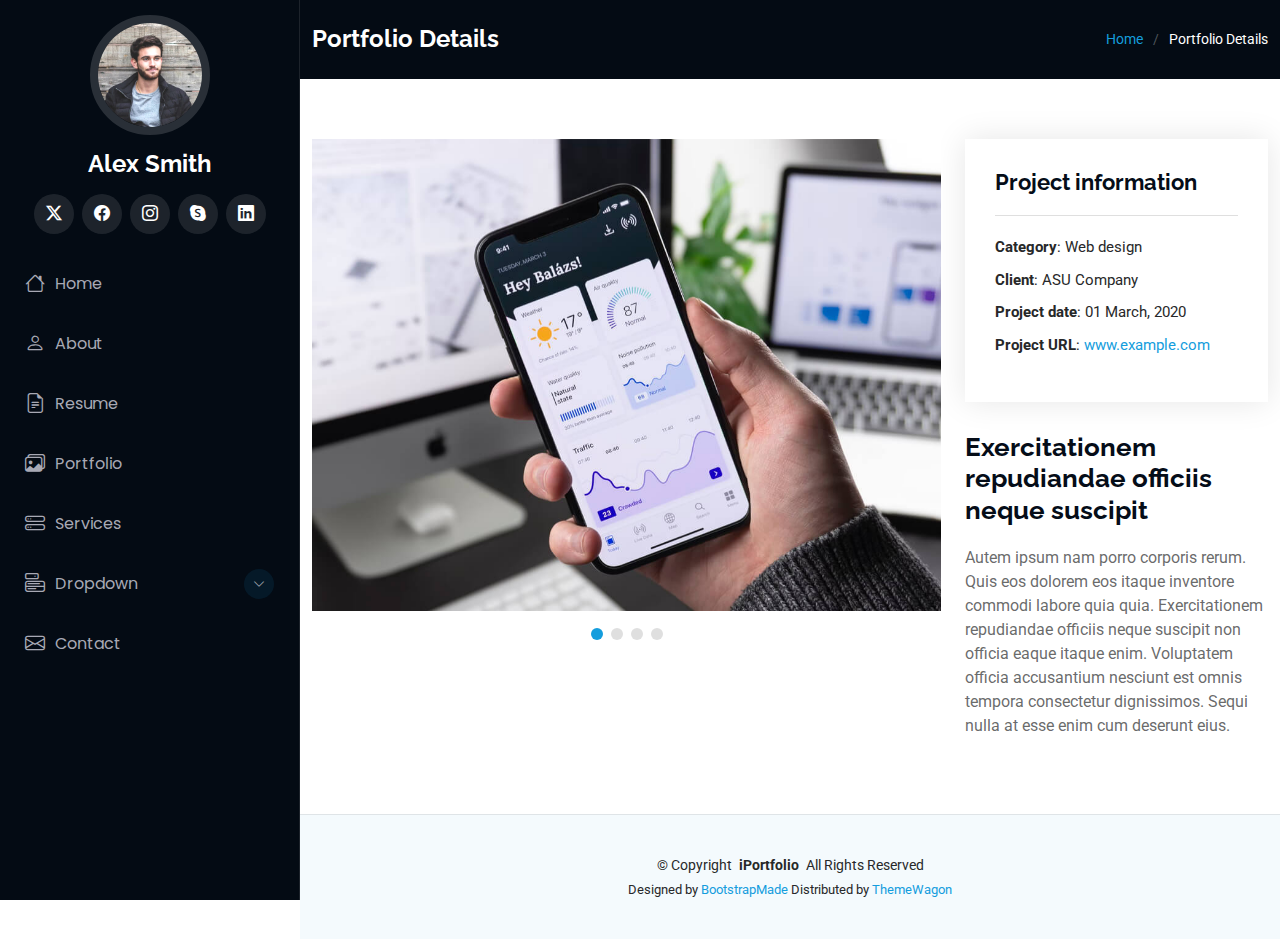
<file: portfolio-details.html>
<!DOCTYPE html>
<html lang="en">

<head>
  <meta charset="utf-8">
  <meta content="width=device-width, initial-scale=1.0" name="viewport">
  <title>Portfolio Details - iPortfolio Bootstrap Template</title>
  <meta content="" name="description">
  <meta content="" name="keywords">

  <!-- Favicons -->
  <link href="assets/img/favicon.png" rel="icon">
  <link href="assets/img/apple-touch-icon.png" rel="apple-touch-icon">

  <!-- Fonts -->
  <link href="https://fonts.googleapis.com" rel="preconnect">
  <link href="https://fonts.gstatic.com" rel="preconnect" crossorigin>
  <link href="https://fonts.googleapis.com/css2?family=Roboto:ital,wght@0,100;0,300;0,400;0,500;0,700;0,900;1,100;1,300;1,400;1,500;1,700;1,900&family=Poppins:ital,wght@0,100;0,200;0,300;0,400;0,500;0,600;0,700;0,800;0,900;1,100;1,200;1,300;1,400;1,500;1,600;1,700;1,800;1,900&family=Raleway:ital,wght@0,100;0,200;0,300;0,400;0,500;0,600;0,700;0,800;0,900;1,100;1,200;1,300;1,400;1,500;1,600;1,700;1,800;1,900&display=swap" rel="stylesheet">

  <!-- Vendor CSS Files -->
  <link href="assets/vendor/bootstrap/css/bootstrap.min.css" rel="stylesheet">
  <link href="assets/vendor/bootstrap-icons/bootstrap-icons.css" rel="stylesheet">
  <link href="assets/vendor/aos/aos.css" rel="stylesheet">
  <link href="assets/vendor/glightbox/css/glightbox.min.css" rel="stylesheet">
  <link href="assets/vendor/swiper/swiper-bundle.min.css" rel="stylesheet">

  <!-- Main CSS File -->
  <link href="assets/css/main.css" rel="stylesheet">

</head>

<body class="portfolio-details-page">

  <header id="header" class="header dark-background d-flex flex-column">
    <i class="header-toggle d-xl-none bi bi-list"></i>

    <div class="profile-img">
      <img src="assets/img/my-profile-img.jpg" alt="" class="img-fluid rounded-circle">
    </div>

    <a href="index.html" class="logo d-flex align-items-center justify-content-center">
      <!-- Uncomment the line below if you also wish to use an image logo -->
      <!-- <img src="assets/img/logo.png" alt=""> -->
      <h1 class="sitename">Alex Smith</h1>
    </a>

    <div class="social-links text-center">
      <a href="#" class="twitter"><i class="bi bi-twitter-x"></i></a>
      <a href="#" class="facebook"><i class="bi bi-facebook"></i></a>
      <a href="#" class="instagram"><i class="bi bi-instagram"></i></a>
      <a href="#" class="google-plus"><i class="bi bi-skype"></i></a>
      <a href="#" class="linkedin"><i class="bi bi-linkedin"></i></a>
    </div>

    <nav id="navmenu" class="navmenu">
      <ul>
        <li><a href="#hero"><i class="bi bi-house navicon"></i>Home</a></li>
        <li><a href="#about"><i class="bi bi-person navicon"></i> About</a></li>
        <li><a href="#resume"><i class="bi bi-file-earmark-text navicon"></i> Resume</a></li>
        <li><a href="#portfolio"><i class="bi bi-images navicon"></i> Portfolio</a></li>
        <li><a href="#services"><i class="bi bi-hdd-stack navicon"></i> Services</a></li>
        <li class="dropdown"><a href="#"><i class="bi bi-menu-button navicon"></i> <span>Dropdown</span> <i class="bi bi-chevron-down toggle-dropdown"></i></a>
          <ul>
            <li><a href="#">Dropdown 1</a></li>
            <li class="dropdown"><a href="#"><span>Deep Dropdown</span> <i class="bi bi-chevron-down toggle-dropdown"></i></a>
              <ul>
                <li><a href="#">Deep Dropdown 1</a></li>
                <li><a href="#">Deep Dropdown 2</a></li>
                <li><a href="#">Deep Dropdown 3</a></li>
                <li><a href="#">Deep Dropdown 4</a></li>
                <li><a href="#">Deep Dropdown 5</a></li>
              </ul>
            </li>
            <li><a href="#">Dropdown 2</a></li>
            <li><a href="#">Dropdown 3</a></li>
            <li><a href="#">Dropdown 4</a></li>
          </ul>
        </li>
        <li><a href="#contact"><i class="bi bi-envelope navicon"></i> Contact</a></li>
      </ul>
    </nav>

  </header>

  <main class="main">

    <!-- Page Title -->
    <div class="page-title dark-background">
      <div class="container d-lg-flex justify-content-between align-items-center">
        <h1 class="mb-2 mb-lg-0">Portfolio Details</h1>
        <nav class="breadcrumbs">
          <ol>
            <li><a href="index.html">Home</a></li>
            <li class="current">Portfolio Details</li>
          </ol>
        </nav>
      </div>
    </div><!-- End Page Title -->

    <!-- Portfolio Details Section -->
    <section id="portfolio-details" class="portfolio-details section">

      <div class="container" data-aos="fade-up" data-aos-delay="100">

        <div class="row gy-4">

          <div class="col-lg-8">
            <div class="portfolio-details-slider swiper init-swiper">

              <script type="application/json" class="swiper-config">
                {
                  "loop": true,
                  "speed": 600,
                  "autoplay": {
                    "delay": 5000
                  },
                  "slidesPerView": "auto",
                  "pagination": {
                    "el": ".swiper-pagination",
                    "type": "bullets",
                    "clickable": true
                  }
                }
              </script>

              <div class="swiper-wrapper align-items-center">

                <div class="swiper-slide">
                  <img src="assets/img/portfolio/app-1.jpg" alt="">
                </div>

                <div class="swiper-slide">
                  <img src="assets/img/portfolio/product-1.jpg" alt="">
                </div>

                <div class="swiper-slide">
                  <img src="assets/img/portfolio/branding-1.jpg" alt="">
                </div>

                <div class="swiper-slide">
                  <img src="assets/img/portfolio/books-1.jpg" alt="">
                </div>

              </div>
              <div class="swiper-pagination"></div>
            </div>
          </div>

          <div class="col-lg-4">
            <div class="portfolio-info" data-aos="fade-up" data-aos-delay="200">
              <h3>Project information</h3>
              <ul>
                <li><strong>Category</strong>: Web design</li>
                <li><strong>Client</strong>: ASU Company</li>
                <li><strong>Project date</strong>: 01 March, 2020</li>
                <li><strong>Project URL</strong>: <a href="#">www.example.com</a></li>
              </ul>
            </div>
            <div class="portfolio-description" data-aos="fade-up" data-aos-delay="300">
              <h2>Exercitationem repudiandae officiis neque suscipit</h2>
              <p>
                Autem ipsum nam porro corporis rerum. Quis eos dolorem eos itaque inventore commodi labore quia quia. Exercitationem repudiandae officiis neque suscipit non officia eaque itaque enim. Voluptatem officia accusantium nesciunt est omnis tempora consectetur dignissimos. Sequi nulla at esse enim cum deserunt eius.
              </p>
            </div>
          </div>

        </div>

      </div>

    </section><!-- /Portfolio Details Section -->

  </main>

  <footer id="footer" class="footer position-relative light-background">

    <div class="container">
      <div class="copyright text-center ">
        <p>© <span>Copyright</span> <strong class="px-1 sitename">iPortfolio</strong> <span>All Rights Reserved</span></p>
      </div>
      <div class="credits">
        <!-- All the links in the footer should remain intact. -->
        <!-- You can delete the links only if you've purchased the pro version. -->
        <!-- Licensing information: https://bootstrapmade.com/license/ -->
        <!-- Purchase the pro version with working PHP/AJAX contact form: [buy-url] -->
        Designed by <a href="https://bootstrapmade.com/">BootstrapMade</a> Distributed by <a href="https://themewagon.com">ThemeWagon</a>
      </div>
    </div>

  </footer>

  <!-- Scroll Top -->
  <a href="#" id="scroll-top" class="scroll-top d-flex align-items-center justify-content-center"><i class="bi bi-arrow-up-short"></i></a>

  <!-- Preloader -->
  <div id="preloader"></div>

  <!-- Vendor JS Files -->
  <script src="assets/vendor/bootstrap/js/bootstrap.bundle.min.js"></script>
  <script src="assets/vendor/php-email-form/validate.js"></script>
  <script src="assets/vendor/aos/aos.js"></script>
  <script src="assets/vendor/typed.js/typed.umd.js"></script>
  <script src="assets/vendor/purecounter/purecounter_vanilla.js"></script>
  <script src="assets/vendor/waypoints/noframework.waypoints.js"></script>
  <script src="assets/vendor/glightbox/js/glightbox.min.js"></script>
  <script src="assets/vendor/imagesloaded/imagesloaded.pkgd.min.js"></script>
  <script src="assets/vendor/isotope-layout/isotope.pkgd.min.js"></script>
  <script src="assets/vendor/swiper/swiper-bundle.min.js"></script>

  <!-- Main JS File -->
  <script src="assets/js/main.js"></script>

</body>

</html>
</file>
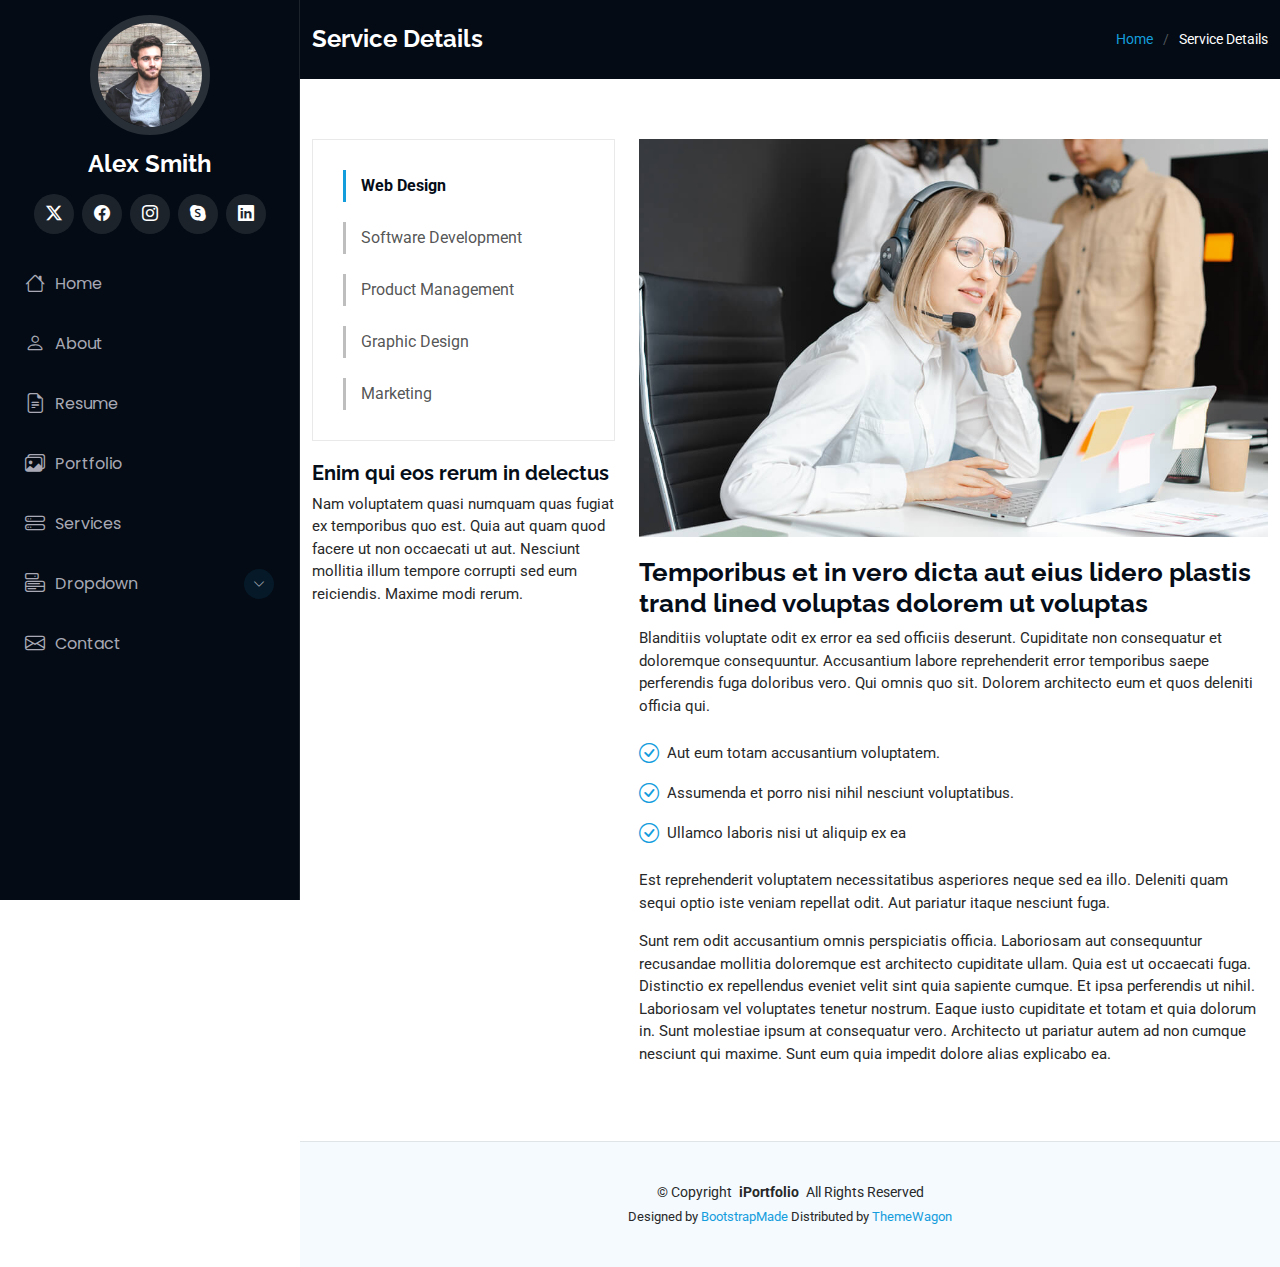
<file: service-details.html>
<!DOCTYPE html>
<html lang="en">

<head>
  <meta charset="utf-8">
  <meta content="width=device-width, initial-scale=1.0" name="viewport">
  <title>Service Details - iPortfolio Bootstrap Template</title>
  <meta content="" name="description">
  <meta content="" name="keywords">

  <!-- Favicons -->
  <link href="assets/img/favicon.png" rel="icon">
  <link href="assets/img/apple-touch-icon.png" rel="apple-touch-icon">

  <!-- Fonts -->
  <link href="https://fonts.googleapis.com" rel="preconnect">
  <link href="https://fonts.gstatic.com" rel="preconnect" crossorigin>
  <link href="https://fonts.googleapis.com/css2?family=Roboto:ital,wght@0,100;0,300;0,400;0,500;0,700;0,900;1,100;1,300;1,400;1,500;1,700;1,900&family=Poppins:ital,wght@0,100;0,200;0,300;0,400;0,500;0,600;0,700;0,800;0,900;1,100;1,200;1,300;1,400;1,500;1,600;1,700;1,800;1,900&family=Raleway:ital,wght@0,100;0,200;0,300;0,400;0,500;0,600;0,700;0,800;0,900;1,100;1,200;1,300;1,400;1,500;1,600;1,700;1,800;1,900&display=swap" rel="stylesheet">

  <!-- Vendor CSS Files -->
  <link href="assets/vendor/bootstrap/css/bootstrap.min.css" rel="stylesheet">
  <link href="assets/vendor/bootstrap-icons/bootstrap-icons.css" rel="stylesheet">
  <link href="assets/vendor/aos/aos.css" rel="stylesheet">
  <link href="assets/vendor/glightbox/css/glightbox.min.css" rel="stylesheet">
  <link href="assets/vendor/swiper/swiper-bundle.min.css" rel="stylesheet">

  <!-- Main CSS File -->
  <link href="assets/css/main.css" rel="stylesheet">

</head>

<body class="service-details-page">

  <header id="header" class="header dark-background d-flex flex-column">
    <i class="header-toggle d-xl-none bi bi-list"></i>

    <div class="profile-img">
      <img src="assets/img/my-profile-img.jpg" alt="" class="img-fluid rounded-circle">
    </div>

    <a href="index.html" class="logo d-flex align-items-center justify-content-center">
      <!-- Uncomment the line below if you also wish to use an image logo -->
      <!-- <img src="assets/img/logo.png" alt=""> -->
      <h1 class="sitename">Alex Smith</h1>
    </a>

    <div class="social-links text-center">
      <a href="#" class="twitter"><i class="bi bi-twitter-x"></i></a>
      <a href="#" class="facebook"><i class="bi bi-facebook"></i></a>
      <a href="#" class="instagram"><i class="bi bi-instagram"></i></a>
      <a href="#" class="google-plus"><i class="bi bi-skype"></i></a>
      <a href="#" class="linkedin"><i class="bi bi-linkedin"></i></a>
    </div>

    <nav id="navmenu" class="navmenu">
      <ul>
        <li><a href="#hero"><i class="bi bi-house navicon"></i>Home</a></li>
        <li><a href="#about"><i class="bi bi-person navicon"></i> About</a></li>
        <li><a href="#resume"><i class="bi bi-file-earmark-text navicon"></i> Resume</a></li>
        <li><a href="#portfolio"><i class="bi bi-images navicon"></i> Portfolio</a></li>
        <li><a href="#services"><i class="bi bi-hdd-stack navicon"></i> Services</a></li>
        <li class="dropdown"><a href="#"><i class="bi bi-menu-button navicon"></i> <span>Dropdown</span> <i class="bi bi-chevron-down toggle-dropdown"></i></a>
          <ul>
            <li><a href="#">Dropdown 1</a></li>
            <li class="dropdown"><a href="#"><span>Deep Dropdown</span> <i class="bi bi-chevron-down toggle-dropdown"></i></a>
              <ul>
                <li><a href="#">Deep Dropdown 1</a></li>
                <li><a href="#">Deep Dropdown 2</a></li>
                <li><a href="#">Deep Dropdown 3</a></li>
                <li><a href="#">Deep Dropdown 4</a></li>
                <li><a href="#">Deep Dropdown 5</a></li>
              </ul>
            </li>
            <li><a href="#">Dropdown 2</a></li>
            <li><a href="#">Dropdown 3</a></li>
            <li><a href="#">Dropdown 4</a></li>
          </ul>
        </li>
        <li><a href="#contact"><i class="bi bi-envelope navicon"></i> Contact</a></li>
      </ul>
    </nav>

  </header>

  <main class="main">

    <!-- Page Title -->
    <div class="page-title dark-background">
      <div class="container d-lg-flex justify-content-between align-items-center">
        <h1 class="mb-2 mb-lg-0">Service Details</h1>
        <nav class="breadcrumbs">
          <ol>
            <li><a href="index.html">Home</a></li>
            <li class="current">Service Details</li>
          </ol>
        </nav>
      </div>
    </div><!-- End Page Title -->

    <!-- Service Details Section -->
    <section id="service-details" class="service-details section">

      <div class="container">

        <div class="row gy-4">

          <div class="col-lg-4" data-aos="fade-up" data-aos-delay="100">
            <div class="services-list">
              <a href="#" class="active">Web Design</a>
              <a href="#">Software Development</a>
              <a href="#">Product Management</a>
              <a href="#">Graphic Design</a>
              <a href="#">Marketing</a>
            </div>

            <h4>Enim qui eos rerum in delectus</h4>
            <p>Nam voluptatem quasi numquam quas fugiat ex temporibus quo est. Quia aut quam quod facere ut non occaecati ut aut. Nesciunt mollitia illum tempore corrupti sed eum reiciendis. Maxime modi rerum.</p>
          </div>

          <div class="col-lg-8" data-aos="fade-up" data-aos-delay="200">
            <img src="assets/img/services.jpg" alt="" class="img-fluid services-img">
            <h3>Temporibus et in vero dicta aut eius lidero plastis trand lined voluptas dolorem ut voluptas</h3>
            <p>
              Blanditiis voluptate odit ex error ea sed officiis deserunt. Cupiditate non consequatur et doloremque consequuntur. Accusantium labore reprehenderit error temporibus saepe perferendis fuga doloribus vero. Qui omnis quo sit. Dolorem architecto eum et quos deleniti officia qui.
            </p>
            <ul>
              <li><i class="bi bi-check-circle"></i> <span>Aut eum totam accusantium voluptatem.</span></li>
              <li><i class="bi bi-check-circle"></i> <span>Assumenda et porro nisi nihil nesciunt voluptatibus.</span></li>
              <li><i class="bi bi-check-circle"></i> <span>Ullamco laboris nisi ut aliquip ex ea</span></li>
            </ul>
            <p>
              Est reprehenderit voluptatem necessitatibus asperiores neque sed ea illo. Deleniti quam sequi optio iste veniam repellat odit. Aut pariatur itaque nesciunt fuga.
            </p>
            <p>
              Sunt rem odit accusantium omnis perspiciatis officia. Laboriosam aut consequuntur recusandae mollitia doloremque est architecto cupiditate ullam. Quia est ut occaecati fuga. Distinctio ex repellendus eveniet velit sint quia sapiente cumque. Et ipsa perferendis ut nihil. Laboriosam vel voluptates tenetur nostrum. Eaque iusto cupiditate et totam et quia dolorum in. Sunt molestiae ipsum at consequatur vero. Architecto ut pariatur autem ad non cumque nesciunt qui maxime. Sunt eum quia impedit dolore alias explicabo ea.
            </p>
          </div>

        </div>

      </div>

    </section><!-- /Service Details Section -->

  </main>

  <footer id="footer" class="footer position-relative light-background">

    <div class="container">
      <div class="copyright text-center ">
        <p>© <span>Copyright</span> <strong class="px-1 sitename">iPortfolio</strong> <span>All Rights Reserved</span></p>
      </div>
      <div class="credits">
        <!-- All the links in the footer should remain intact. -->
        <!-- You can delete the links only if you've purchased the pro version. -->
        <!-- Licensing information: https://bootstrapmade.com/license/ -->
        <!-- Purchase the pro version with working PHP/AJAX contact form: [buy-url] -->
        Designed by <a href="https://bootstrapmade.com/">BootstrapMade</a> Distributed by <a href="https://themewagon.com">ThemeWagon</a>
      </div>
    </div>

  </footer>

  <!-- Scroll Top -->
  <a href="#" id="scroll-top" class="scroll-top d-flex align-items-center justify-content-center"><i class="bi bi-arrow-up-short"></i></a>

  <!-- Preloader -->
  <div id="preloader"></div>

  <!-- Vendor JS Files -->
  <script src="assets/vendor/bootstrap/js/bootstrap.bundle.min.js"></script>
  <script src="assets/vendor/php-email-form/validate.js"></script>
  <script src="assets/vendor/aos/aos.js"></script>
  <script src="assets/vendor/typed.js/typed.umd.js"></script>
  <script src="assets/vendor/purecounter/purecounter_vanilla.js"></script>
  <script src="assets/vendor/waypoints/noframework.waypoints.js"></script>
  <script src="assets/vendor/glightbox/js/glightbox.min.js"></script>
  <script src="assets/vendor/imagesloaded/imagesloaded.pkgd.min.js"></script>
  <script src="assets/vendor/isotope-layout/isotope.pkgd.min.js"></script>
  <script src="assets/vendor/swiper/swiper-bundle.min.js"></script>

  <!-- Main JS File -->
  <script src="assets/js/main.js"></script>

</body>

</html>
</file>
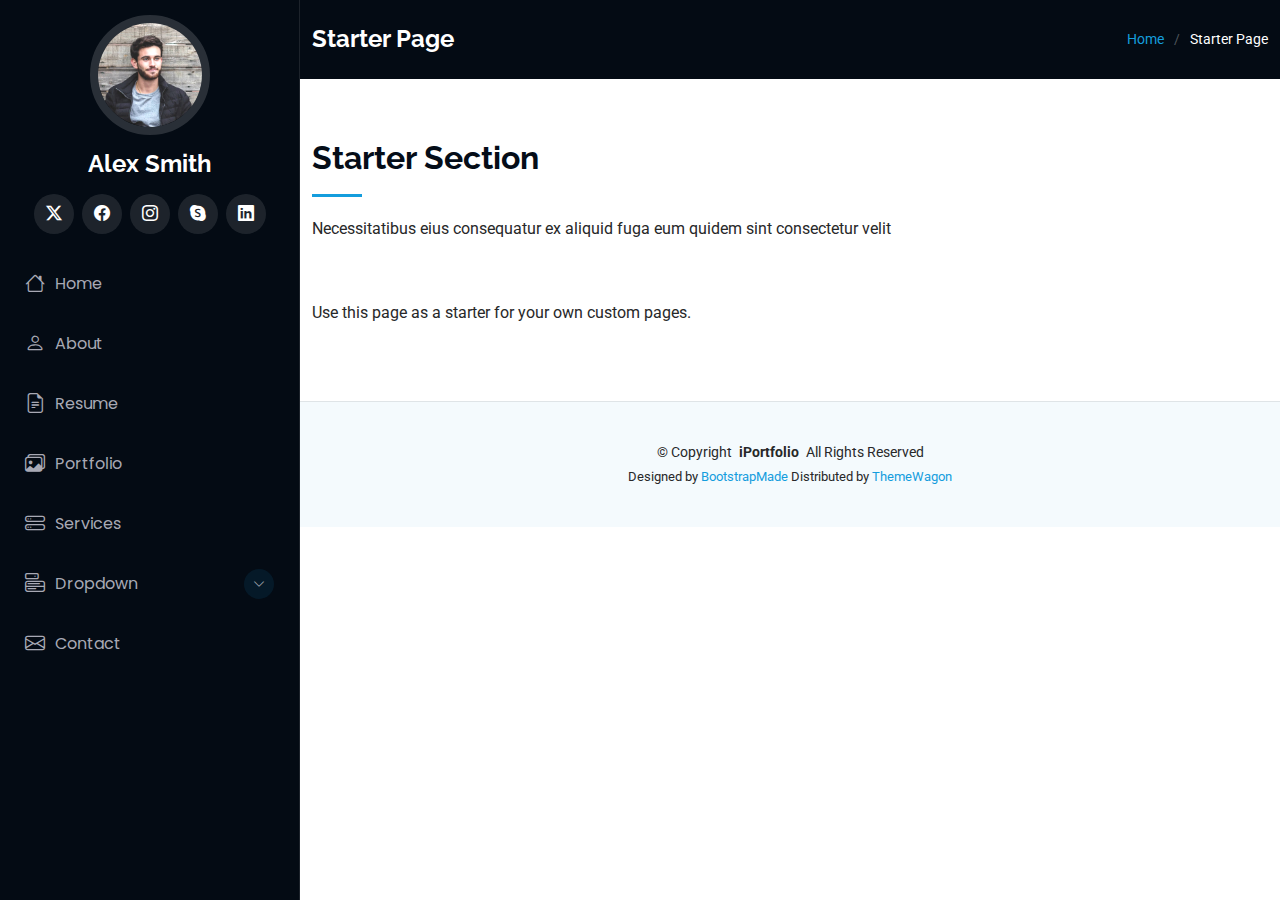
<file: starter-page.html>
<!DOCTYPE html>
<html lang="en">

<head>
  <meta charset="utf-8">
  <meta content="width=device-width, initial-scale=1.0" name="viewport">
  <title>Starter Page - iPortfolio Bootstrap Template</title>
  <meta content="" name="description">
  <meta content="" name="keywords">

  <!-- Favicons -->
  <link href="assets/img/favicon.png" rel="icon">
  <link href="assets/img/apple-touch-icon.png" rel="apple-touch-icon">

  <!-- Fonts -->
  <link href="https://fonts.googleapis.com" rel="preconnect">
  <link href="https://fonts.gstatic.com" rel="preconnect" crossorigin>
  <link href="https://fonts.googleapis.com/css2?family=Roboto:ital,wght@0,100;0,300;0,400;0,500;0,700;0,900;1,100;1,300;1,400;1,500;1,700;1,900&family=Poppins:ital,wght@0,100;0,200;0,300;0,400;0,500;0,600;0,700;0,800;0,900;1,100;1,200;1,300;1,400;1,500;1,600;1,700;1,800;1,900&family=Raleway:ital,wght@0,100;0,200;0,300;0,400;0,500;0,600;0,700;0,800;0,900;1,100;1,200;1,300;1,400;1,500;1,600;1,700;1,800;1,900&display=swap" rel="stylesheet">

  <!-- Vendor CSS Files -->
  <link href="assets/vendor/bootstrap/css/bootstrap.min.css" rel="stylesheet">
  <link href="assets/vendor/bootstrap-icons/bootstrap-icons.css" rel="stylesheet">
  <link href="assets/vendor/aos/aos.css" rel="stylesheet">
  <link href="assets/vendor/glightbox/css/glightbox.min.css" rel="stylesheet">
  <link href="assets/vendor/swiper/swiper-bundle.min.css" rel="stylesheet">

  <!-- Main CSS File -->
  <link href="assets/css/main.css" rel="stylesheet">

  <!-- =======================================================
  * Template Name: iPortfolio
  * Template URL: https://bootstrapmade.com/iportfolio-bootstrap-portfolio-websites-template/
  * Updated: Jun 29 2024 with Bootstrap v5.3.3
  * Author: BootstrapMade.com
  * License: https://bootstrapmade.com/license/
  ======================================================== -->
</head>

<body class="starter-page-page">

  <header id="header" class="header dark-background d-flex flex-column">
    <i class="header-toggle d-xl-none bi bi-list"></i>

    <div class="profile-img">
      <img src="assets/img/my-profile-img.jpg" alt="" class="img-fluid rounded-circle">
    </div>

    <a href="index.html" class="logo d-flex align-items-center justify-content-center">
      <!-- Uncomment the line below if you also wish to use an image logo -->
      <!-- <img src="assets/img/logo.png" alt=""> -->
      <h1 class="sitename">Alex Smith</h1>
    </a>

    <div class="social-links text-center">
      <a href="#" class="twitter"><i class="bi bi-twitter-x"></i></a>
      <a href="#" class="facebook"><i class="bi bi-facebook"></i></a>
      <a href="#" class="instagram"><i class="bi bi-instagram"></i></a>
      <a href="#" class="google-plus"><i class="bi bi-skype"></i></a>
      <a href="#" class="linkedin"><i class="bi bi-linkedin"></i></a>
    </div>

    <nav id="navmenu" class="navmenu">
      <ul>
        <li><a href="#hero"><i class="bi bi-house navicon"></i>Home</a></li>
        <li><a href="#about"><i class="bi bi-person navicon"></i> About</a></li>
        <li><a href="#resume"><i class="bi bi-file-earmark-text navicon"></i> Resume</a></li>
        <li><a href="#portfolio"><i class="bi bi-images navicon"></i> Portfolio</a></li>
        <li><a href="#services"><i class="bi bi-hdd-stack navicon"></i> Services</a></li>
        <li class="dropdown"><a href="#"><i class="bi bi-menu-button navicon"></i> <span>Dropdown</span> <i class="bi bi-chevron-down toggle-dropdown"></i></a>
          <ul>
            <li><a href="#">Dropdown 1</a></li>
            <li class="dropdown"><a href="#"><span>Deep Dropdown</span> <i class="bi bi-chevron-down toggle-dropdown"></i></a>
              <ul>
                <li><a href="#">Deep Dropdown 1</a></li>
                <li><a href="#">Deep Dropdown 2</a></li>
                <li><a href="#">Deep Dropdown 3</a></li>
                <li><a href="#">Deep Dropdown 4</a></li>
                <li><a href="#">Deep Dropdown 5</a></li>
              </ul>
            </li>
            <li><a href="#">Dropdown 2</a></li>
            <li><a href="#">Dropdown 3</a></li>
            <li><a href="#">Dropdown 4</a></li>
          </ul>
        </li>
        <li><a href="#contact"><i class="bi bi-envelope navicon"></i> Contact</a></li>
      </ul>
    </nav>

  </header>

  <main class="main">

    <!-- Page Title -->
    <div class="page-title dark-background">
      <div class="container d-lg-flex justify-content-between align-items-center">
        <h1 class="mb-2 mb-lg-0">Starter Page</h1>
        <nav class="breadcrumbs">
          <ol>
            <li><a href="index.html">Home</a></li>
            <li class="current">Starter Page</li>
          </ol>
        </nav>
      </div>
    </div><!-- End Page Title -->

    <!-- Starter Section Section -->
    <section id="starter-section" class="starter-section section">

      <!-- Section Title -->
      <div class="container section-title" data-aos="fade-up">
        <h2>Starter Section</h2>
        <p>Necessitatibus eius consequatur ex aliquid fuga eum quidem sint consectetur velit</p>
      </div><!-- End Section Title -->

      <div class="container" data-aos="fade-up">
        <p>Use this page as a starter for your own custom pages.</p>
      </div>

    </section><!-- /Starter Section Section -->

  </main>

  <footer id="footer" class="footer position-relative light-background">

    <div class="container">
      <div class="copyright text-center ">
        <p>© <span>Copyright</span> <strong class="px-1 sitename">iPortfolio</strong> <span>All Rights Reserved</span></p>
      </div>
      <div class="credits">
        <!-- All the links in the footer should remain intact. -->
        <!-- You can delete the links only if you've purchased the pro version. -->
        <!-- Licensing information: https://bootstrapmade.com/license/ -->
        <!-- Purchase the pro version with working PHP/AJAX contact form: [buy-url] -->
        Designed by <a href="https://bootstrapmade.com/">BootstrapMade</a> Distributed by <a href="https://themewagon.com">ThemeWagon</a>
      </div>
    </div>

  </footer>

  <!-- Scroll Top -->
  <a href="#" id="scroll-top" class="scroll-top d-flex align-items-center justify-content-center"><i class="bi bi-arrow-up-short"></i></a>

  <!-- Preloader -->
  <div id="preloader"></div>

  <!-- Vendor JS Files -->
  <script src="assets/vendor/bootstrap/js/bootstrap.bundle.min.js"></script>
  <script src="assets/vendor/php-email-form/validate.js"></script>
  <script src="assets/vendor/aos/aos.js"></script>
  <script src="assets/vendor/typed.js/typed.umd.js"></script>
  <script src="assets/vendor/purecounter/purecounter_vanilla.js"></script>
  <script src="assets/vendor/waypoints/noframework.waypoints.js"></script>
  <script src="assets/vendor/glightbox/js/glightbox.min.js"></script>
  <script src="assets/vendor/imagesloaded/imagesloaded.pkgd.min.js"></script>
  <script src="assets/vendor/isotope-layout/isotope.pkgd.min.js"></script>
  <script src="assets/vendor/swiper/swiper-bundle.min.js"></script>

  <!-- Main JS File -->
  <script src="assets/js/main.js"></script>

</body>

</html>
</file>
<file: iPortfolio-1.0.0/assets/css/main.css>
/**
* Template Name: iPortfolio
* Template URL: https://bootstrapmade.com/iportfolio-bootstrap-portfolio-websites-template/
* Updated: Jun 29 2024 with Bootstrap v5.3.3
* Author: BootstrapMade.com
* License: https://bootstrapmade.com/license/
*/

/*--------------------------------------------------------------
# Font & Color Variables
# Help: https://bootstrapmade.com/color-system/
--------------------------------------------------------------*/
/* Fonts */
:root {
  --default-font: "Roboto",  system-ui, -apple-system, "Segoe UI", Roboto, "Helvetica Neue", Arial, "Noto Sans", "Liberation Sans", sans-serif, "Apple Color Emoji", "Segoe UI Emoji", "Segoe UI Symbol", "Noto Color Emoji";
  --heading-font: "Raleway",  sans-serif;
  --nav-font: "Poppins",  sans-serif;
}

/* Global Colors - The following color variables are used throughout the website. Updating them here will change the color scheme of the entire website */
:root { 
  --background-color: #ffffff; /* Background color for the entire website, including individual sections */
  --default-color: #272829; /* Default color used for the majority of the text content across the entire website */
  --heading-color: #050d18; /* Color for headings, subheadings and title throughout the website */
  --accent-color: #149ddd; /* Accent color that represents your brand on the website. It's used for buttons, links, and other elements that need to stand out */
  --surface-color: #ffffff; /* The surface color is used as a background of boxed elements within sections, such as cards, icon boxes, or other elements that require a visual separation from the global background. */
  --contrast-color: #ffffff; /* Contrast color for text, ensuring readability against backgrounds of accent, heading, or default colors. */
}

/* Nav Menu Colors - The following color variables are used specifically for the navigation menu. They are separate from the global colors to allow for more customization options */
:root {
  --nav-color: #a8a9b4;  /* The default color of the main navmenu links */
  --nav-hover-color: #ffffff; /* Applied to main navmenu links when they are hovered over or active */
  --nav-mobile-background-color: #040b14; /* Used as the background color for mobile navigation menu */
  --nav-dropdown-background-color: #040b14; /* Used as the background color for dropdown items that appear when hovering over primary navigation items */
  --nav-dropdown-color: #a8a9b4; /* Used for navigation links of the dropdown items in the navigation menu. */
  --nav-dropdown-hover-color: #ffffff; /* Similar to --nav-hover-color, this color is applied to dropdown navigation links when they are hovered over. */
}

/* Color Presets - These classes override global colors when applied to any section or element, providing reuse of the sam color scheme. */

.light-background {
  --background-color: #f4fafd;
  --surface-color: #ffffff;
}

.dark-background {
  --background-color: #040b14;
  --default-color: #ffffff;
  --heading-color: #ffffff;
  --surface-color: #151f2b;
  --contrast-color: #ffffff;
}

/* Smooth scroll */
:root {
  scroll-behavior: smooth;
}

/*--------------------------------------------------------------
# General Styling & Shared Classes
--------------------------------------------------------------*/
body {
  color: var(--default-color);
  background-color: var(--background-color);
  font-family: var(--default-font);
}

a {
  color: var(--accent-color);
  text-decoration: none;
  transition: 0.3s;
}

a:hover {
  color: color-mix(in srgb, var(--accent-color), transparent 25%);
  text-decoration: none;
}

h1,
h2,
h3,
h4,
h5,
h6 {
  color: var(--heading-color);
  font-family: var(--heading-font);
}

/* PHP Email Form Messages
------------------------------*/
.php-email-form .error-message {
  display: none;
  background: #df1529;
  color: #ffffff;
  text-align: left;
  padding: 15px;
  margin-bottom: 24px;
  font-weight: 600;
}

.php-email-form .sent-message {
  display: none;
  color: #ffffff;
  background: #059652;
  text-align: center;
  padding: 15px;
  margin-bottom: 24px;
  font-weight: 600;
}

.php-email-form .loading {
  display: none;
  background: var(--surface-color);
  text-align: center;
  padding: 15px;
  margin-bottom: 24px;
}

.php-email-form .loading:before {
  content: "";
  display: inline-block;
  border-radius: 50%;
  width: 24px;
  height: 24px;
  margin: 0 10px -6px 0;
  border: 3px solid var(--accent-color);
  border-top-color: var(--surface-color);
  animation: php-email-form-loading 1s linear infinite;
}

@keyframes php-email-form-loading {
  0% {
    transform: rotate(0deg);
  }

  100% {
    transform: rotate(360deg);
  }
}

/*--------------------------------------------------------------
# Global Header
--------------------------------------------------------------*/
.header {
  color: var(--default-color);
  background-color: var(--background-color);
  position: fixed;
  top: 0;
  left: 0;
  bottom: 0;
  padding: 0 15px;
  width: 300px;
  transition: all ease-in-out 0.3s;
  overflow-y: auto;
  z-index: 997;
  border-right: 1px solid color-mix(in srgb, var(--default-color), transparent 90%);
}

.header .profile-img img {
  margin: 15px auto;
  display: block;
  width: 120px;
  border: 8px solid color-mix(in srgb, var(--default-color), transparent 85%);
}

.header .logo {
  line-height: 1;
  margin-bottom: 15px;
}

.header .logo img {
  max-height: 32px;
  margin-right: 8px;
}

.header .logo h1 {
  font-size: 24px;
  margin: 0;
  font-weight: 700;
  color: var(--heading-color);
}

.header .social-links {
  margin: 0 0 20px 0;
}

.header .social-links a {
  font-size: 16px;
  display: inline-flex;
  align-items: center;
  justify-content: center;
  background: color-mix(in srgb, var(--default-color), transparent 90%);
  color: var(--default-color);
  margin: 0 2px;
  border-radius: 50%;
  text-align: center;
  width: 40px;
  height: 40px;
  transition: 0.3s;
}

.header .social-links a:hover {
  color: var(--contrast-color);
  background: var(--accent-color);
}

@media (min-width: 1200px) {

  .header~main,
  .header~#footer {
    margin-left: 300px;
  }
}

@media (max-width: 1199px) {
  .header {
    left: -100%;
  }
}

.header.header-show {
  left: 0;
}

.header .header-toggle {
  color: var(--contrast-color);
  background-color: var(--accent-color);
  font-size: 22px;
  display: flex;
  align-items: center;
  justify-content: center;
  width: 40px;
  height: 40px;
  border-radius: 50%;
  cursor: pointer;
  position: fixed;
  top: 15px;
  right: 15px;
  z-index: 9999;
  transition: background-color 0.3s;
}

.header .header-toggle:hover {
  color: var(--contrast-color);
  background-color: color-mix(in srgb, var(--accent-color) 90%, white 15%);
}

/*--------------------------------------------------------------
# Navigation Menu
--------------------------------------------------------------*/
.mobile-nav-toggle {
  display: none;
}

.navmenu {
  padding: 0;
  z-index: 9997;
}

.navmenu ul {
  list-style: none;
  padding: 0 0 20px 0;
  margin: 0;
}

.navmenu a,
.navmenu a:focus {
  color: var(--nav-color);
  padding: 15px 10px;
  font-family: var(--nav-font);
  font-size: 16px;
  font-weight: 400;
  display: flex;
  align-items: center;
  white-space: nowrap;
  transition: 0.3s;
  width: 100%;
}

.navmenu a .navicon,
.navmenu a:focus .navicon {
  font-size: 20px;
  margin-right: 10px;
}

.navmenu a .toggle-dropdown,
.navmenu a:focus .toggle-dropdown {
  font-size: 12px;
  line-height: 0;
  margin-left: auto;
  width: 30px;
  height: 30px;
  display: flex;
  align-items: center;
  justify-content: center;
  border-radius: 50%;
  transition: 0.3s;
  flex-shrink: 0;
  background-color: color-mix(in srgb, var(--accent-color), transparent 90%);
}

.navmenu a .toggle-dropdown:hover,
.navmenu a:focus .toggle-dropdown:hover {
  background-color: var(--accent-color);
  color: var(--contrast-color);
}

.navmenu a:hover,
.navmenu .active,
.navmenu .active:focus {
  color: var(--nav-hover-color);
}

.navmenu a:hover .navicon,
.navmenu .active .navicon,
.navmenu .active:focus .navicon {
  color: var(--accent-color);
}

.navmenu .active .toggle-dropdown,
.navmenu .active:focus .toggle-dropdown {
  background-color: var(--accent-color);
  color: var(--contrast-color);
  transform: rotate(180deg);
}

.navmenu .dropdown {
  display: block;
}

.navmenu .dropdown a,
.navmenu .dropdown a:focus {
  color: --nav-dropdown-color;
}

.navmenu .dropdown a:hover,
.navmenu .dropdown .active,
.navmenu .dropdown .active:focus {
  color: var(--nav-dropdown-hover-color);
}

.navmenu .dropdown ul {
  position: static;
  display: none;
  z-index: 99;
  padding: 5px 10px;
  margin: 5px 10px;
  background-color: var(--nav-dropdown-background-color);
  border: 1px solid color-mix(in srgb, var(--default-color), transparent 90%);
  box-shadow: none;
  transition: all 0.5s ease-in-out;
}

.navmenu .dropdown ul ul {
  background-color: rgba(33, 37, 41, 0.1);
}

.navmenu .dropdown>.dropdown-active {
  display: block;
  background-color: rgba(33, 37, 41, 0.03);
}

/*--------------------------------------------------------------
# Global Footer
--------------------------------------------------------------*/
.footer {
  color: var(--default-color);
  background-color: var(--background-color);
  font-size: 14px;
  padding: 40px 0;
  position: relative;
  border-top: 1px solid color-mix(in srgb, var(--default-color), transparent 90%);
}

.footer .copyright p {
  margin-bottom: 0;
}

.footer .credits {
  margin-top: 4px;
  font-size: 13px;
  text-align: center;
}

/*--------------------------------------------------------------
# Preloader
--------------------------------------------------------------*/
#preloader {
  position: fixed;
  inset: 0;
  z-index: 999999;
  overflow: hidden;
  background: var(--background-color);
  transition: all 0.6s ease-out;
}

#preloader:before {
  content: "";
  position: fixed;
  top: calc(50% - 30px);
  left: calc(50% - 30px);
  border: 6px solid #ffffff;
  border-color: var(--accent-color) transparent var(--accent-color) transparent;
  border-radius: 50%;
  width: 60px;
  height: 60px;
  animation: animate-preloader 1.5s linear infinite;
}

@keyframes animate-preloader {
  0% {
    transform: rotate(0deg);
  }

  100% {
    transform: rotate(360deg);
  }
}

/*--------------------------------------------------------------
# Scroll Top Button
--------------------------------------------------------------*/
.scroll-top {
  position: fixed;
  visibility: hidden;
  opacity: 0;
  right: 15px;
  bottom: -15px;
  z-index: 99999;
  background-color: var(--accent-color);
  width: 44px;
  height: 44px;
  border-radius: 50px;
  transition: all 0.4s;
}

.scroll-top i {
  font-size: 24px;
  color: var(--contrast-color);
  line-height: 0;
}

.scroll-top:hover {
  background-color: color-mix(in srgb, var(--accent-color), transparent 20%);
  color: var(--contrast-color);
}

.scroll-top.active {
  visibility: visible;
  opacity: 1;
  bottom: 15px;
}

/*--------------------------------------------------------------
# Disable aos animation delay on mobile devices
--------------------------------------------------------------*/
@media screen and (max-width: 768px) {
  [data-aos-delay] {
    transition-delay: 0 !important;
  }
}

/*--------------------------------------------------------------
# Global Page Titles & Breadcrumbs
--------------------------------------------------------------*/
.page-title {
  color: var(--default-color);
  background-color: var(--background-color);
  padding: 25px 0;
  position: relative;
}

.page-title h1 {
  font-size: 24px;
  font-weight: 700;
}

.page-title .breadcrumbs ol {
  display: flex;
  flex-wrap: wrap;
  list-style: none;
  padding: 0;
  margin: 0;
  font-size: 14px;
  font-weight: 400;
}

.page-title .breadcrumbs ol li+li {
  padding-left: 10px;
}

.page-title .breadcrumbs ol li+li::before {
  content: "/";
  display: inline-block;
  padding-right: 10px;
  color: color-mix(in srgb, var(--default-color), transparent 70%);
}

/*--------------------------------------------------------------
# Global Sections
--------------------------------------------------------------*/
section,
.section {
  color: var(--default-color);
  background-color: var(--background-color);
  padding: 60px 0;
  overflow: clip;
}

/*--------------------------------------------------------------
# Global Section Titles
--------------------------------------------------------------*/
.section-title {
  padding-bottom: 60px;
  position: relative;
}

.section-title h2 {
  font-size: 32px;
  font-weight: 700;
  margin-bottom: 20px;
  padding-bottom: 20px;
  position: relative;
}

.section-title h2:after {
  content: "";
  position: absolute;
  display: block;
  width: 50px;
  height: 3px;
  background: var(--accent-color);
  left: 0;
  bottom: 0;
}

.section-title p {
  margin-bottom: 0;
}

/*--------------------------------------------------------------
# Hero Section
--------------------------------------------------------------*/
.hero {
  width: 100%;
  min-height: 100vh;
  position: relative;
  padding: 80px 0;
  display: flex;
  align-items: center;
  justify-content: center;
}

.hero img {
  position: absolute;
  inset: 0;
  display: block;
  width: 100%;
  height: 100%;
  object-fit: cover;
  z-index: 1;
}

.hero:before {
  content: "";
  background: color-mix(in srgb, var(--background-color), transparent 70%);
  position: absolute;
  inset: 0;
  z-index: 2;
}

.hero .container {
  position: relative;
  z-index: 3;
}

.hero h2 {
  margin: 0;
  font-size: 64px;
  font-weight: 700;
}

.hero p {
  margin: 5px 0 0 0;
  font-size: 26px;
}

.hero p span {
  letter-spacing: 1px;
  border-bottom: 2px solid var(--accent-color);
}

.hero .social-links {
  margin-top: 25px;
}

.hero .social-links a {
  font-size: 24px;
  display: inline-block;
  color: color-mix(in srgb, var(--default-color), transparent 50%);
  line-height: 1;
  margin-right: 20px;
  transition: 0.3s;
}

.hero .social-links a:hover {
  color: var(--accent-color);
}

@media (max-width: 768px) {
  .hero h2 {
    font-size: 32px;
  }

  .hero p {
    font-size: 20px;
  }
}

/*--------------------------------------------------------------
# About Section
--------------------------------------------------------------*/
.about .content h2 {
  font-weight: 700;
  font-size: 24px;
}

.about .content ul {
  list-style: none;
  padding: 0;
}

.about .content ul li {
  margin-bottom: 20px;
  display: flex;
  align-items: center;
}

.about .content ul strong {
  margin-right: 10px;
}

.about .content ul i {
  font-size: 16px;
  margin-right: 5px;
  color: var(--accent-color);
  line-height: 0;
}

/*--------------------------------------------------------------
# Stats Section
--------------------------------------------------------------*/
.stats .stats-item {
  padding: 30px;
  width: 100%;
}

.stats .stats-item i {
  color: var(--accent-color);
  display: block;
  font-size: 44px;
  float: left;
  line-height: 0;
}

.stats .stats-item .purecounter {
  color: var(--heading-color);
  font-size: 48px;
  line-height: 40px;
  display: block;
  font-weight: 700;
  margin-left: 60px;
}

.stats .stats-item p {
  color: color-mix(in srgb, var(--default-color), transparent 40%);
  padding: 15px 0 0 0;
  margin: 0 0 0 60px;
  font-family: var(--heading-font);
  font-size: 14px;
}

/*--------------------------------------------------------------
# Skills Section
--------------------------------------------------------------*/
.skills .progress {
  height: 60px;
  display: block;
  background: none;
  border-radius: 0;
}

.skills .progress .skill {
  color: var(--heading-color);
  padding: 0;
  margin: 0 0 6px 0;
  text-transform: uppercase;
  display: block;
  font-weight: 600;
  font-family: var(--heading-font);
}

.skills .progress .skill .val {
  float: right;
  font-style: normal;
}

.skills .progress-bar-wrap {
  background: color-mix(in srgb, var(--default-color), transparent 90%);
  height: 10px;
}

.skills .progress-bar {
  width: 1px;
  height: 10px;
  transition: 0.9s;
  background-color: var(--accent-color);
}

/*--------------------------------------------------------------
# Resume Section
--------------------------------------------------------------*/
.resume .resume-title {
  color: var(--heading-color);
  font-size: 26px;
  font-weight: 700;
  margin-top: 20px;
  margin-bottom: 20px;
}

.resume .resume-item {
  padding: 0 0 20px 20px;
  margin-top: -2px;
  border-left: 2px solid var(--accent-color);
  position: relative;
}

.resume .resume-item h4 {
  line-height: 18px;
  font-size: 18px;
  font-weight: 600;
  text-transform: uppercase;
  color: color-mix(in srgb, var(--default-color), transparent 20%);
  margin-bottom: 10px;
}

.resume .resume-item h5 {
  font-size: 16px;
  padding: 5px 15px;
  display: inline-block;
  font-weight: 600;
  margin-bottom: 10px;
}

.resume .resume-item ul {
  padding-left: 20px;
}

.resume .resume-item ul li {
  padding-bottom: 10px;
}

.resume .resume-item:last-child {
  padding-bottom: 0;
}

.resume .resume-item::before {
  content: "";
  position: absolute;
  width: 16px;
  height: 16px;
  border-radius: 50px;
  left: -9px;
  top: 0;
  background: var(--background-color);
  border: 2px solid var(--accent-color);
}

/*--------------------------------------------------------------
# Portfolio Section
--------------------------------------------------------------*/
.portfolio .portfolio-filters {
  padding: 0;
  margin: 0 auto 20px auto;
  list-style: none;
  text-align: center;
}

.portfolio .portfolio-filters li {
  cursor: pointer;
  display: inline-block;
  padding: 0;
  font-size: 14px;
  font-weight: 400;
  margin: 0 10px;
  line-height: 1;
  text-transform: uppercase;
  margin-bottom: 10px;
  transition: all 0.3s ease-in-out;
}

.portfolio .portfolio-filters li:hover,
.portfolio .portfolio-filters li.filter-active {
  color: var(--accent-color);
}

.portfolio .portfolio-filters li:first-child {
  margin-left: 0;
}

.portfolio .portfolio-filters li:last-child {
  margin-right: 0;
}

@media (max-width: 575px) {
  .portfolio .portfolio-filters li {
    font-size: 14px;
    margin: 0 5px;
  }
}

.portfolio .portfolio-content {
  position: relative;
  overflow: hidden;
}

.portfolio .portfolio-content img {
  transition: 0.3s;
}

.portfolio .portfolio-content .portfolio-info {
  opacity: 0;
  position: absolute;
  inset: 0;
  z-index: 3;
  transition: all ease-in-out 0.3s;
  background: rgba(0, 0, 0, 0.6);
  padding: 15px;
}

.portfolio .portfolio-content .portfolio-info h4 {
  font-size: 14px;
  padding: 5px 10px;
  font-weight: 400;
  color: #ffffff;
  display: inline-block;
  background-color: var(--accent-color);
}

.portfolio .portfolio-content .portfolio-info p {
  position: absolute;
  bottom: 10px;
  text-align: center;
  display: inline-block;
  left: 0;
  right: 0;
  font-size: 16px;
  font-weight: 600;
  color: rgba(255, 255, 255, 0.8);
}

.portfolio .portfolio-content .portfolio-info .preview-link,
.portfolio .portfolio-content .portfolio-info .details-link {
  position: absolute;
  left: calc(50% - 40px);
  font-size: 26px;
  top: calc(50% - 14px);
  color: #fff;
  transition: 0.3s;
  line-height: 1.2;
}

.portfolio .portfolio-content .portfolio-info .preview-link:hover,
.portfolio .portfolio-content .portfolio-info .details-link:hover {
  color: var(--accent-color);
}

.portfolio .portfolio-content .portfolio-info .details-link {
  left: 50%;
  font-size: 34px;
  line-height: 0;
}

.portfolio .portfolio-content:hover .portfolio-info {
  opacity: 1;
}

.portfolio .portfolio-content:hover img {
  transform: scale(1.1);
}

/*--------------------------------------------------------------
# Services Section
--------------------------------------------------------------*/
.services .service-item {
  position: relative;
}

.services .service-item .icon {
  background: var(--accent-color);
  display: flex;
  align-items: center;
  justify-content: center;
  width: 54px;
  height: 54px;
  border-radius: 50%;
  transition: 0.5s;
  border: 1px solid var(--accent-color);
  margin-right: 20px;
}

.services .service-item .icon i {
  color: var(--contrast-color);
  font-size: 24px;
  line-height: 0;
}

.services .service-item:hover .icon {
  background: var(--surface-color);
}

.services .service-item:hover .icon i {
  color: var(--accent-color);
}

.services .service-item .title {
  font-weight: 700;
  margin-bottom: 15px;
  font-size: 18px;
}

.services .service-item .title a {
  color: var(--heading-color);
}

.services .service-item .title a:hover {
  color: var(--accent-color);
}

.services .service-item .description {
  line-height: 24px;
  font-size: 14px;
}

/*--------------------------------------------------------------
# Testimonials Section
--------------------------------------------------------------*/
.testimonials .testimonials-carousel,
.testimonials .testimonials-slider {
  overflow: hidden;
}

.testimonials .testimonial-item {
  box-sizing: content-box;
  text-align: center;
  min-height: 320px;
}

.testimonials .testimonial-item .testimonial-img {
  width: 90px;
  border-radius: 50%;
  margin: 0 auto;
}

.testimonials .testimonial-item h3 {
  font-size: 18px;
  font-weight: bold;
  margin: 10px 0 5px 0;
}

.testimonials .testimonial-item h4 {
  font-size: 14px;
  color: color-mix(in srgb, var(--default-color), transparent 20%);
  margin: 0;
}

.testimonials .testimonial-item .quote-icon-left,
.testimonials .testimonial-item .quote-icon-right {
  color: color-mix(in srgb, var(--accent-color), transparent 40%);
  font-size: 26px;
  line-height: 0;
}

.testimonials .testimonial-item .quote-icon-left {
  display: inline-block;
  left: -5px;
  position: relative;
}

.testimonials .testimonial-item .quote-icon-right {
  display: inline-block;
  right: -5px;
  position: relative;
  top: 10px;
  transform: scale(-1, -1);
}

.testimonials .testimonial-item p {
  font-style: italic;
  margin: 0 15px 15px 15px;
  padding: 20px;
  background-color: var(--surface-color);
  position: relative;
  margin-bottom: 35px;
  border-radius: 6px;
  box-shadow: 0px 2px 15px rgba(0, 0, 0, 0.1);
}

.testimonials .testimonial-item p::after {
  content: "";
  width: 0;
  height: 0;
  border-top: 20px solid var(--surface-color);
  border-right: 20px solid transparent;
  border-left: 20px solid transparent;
  position: absolute;
  bottom: -20px;
  left: calc(50% - 20px);
}

.testimonials .swiper-wrapper {
  height: auto;
}

.testimonials .swiper-pagination {
  margin-top: 40px;
  position: relative;
}

.testimonials .swiper-pagination .swiper-pagination-bullet {
  width: 12px;
  height: 12px;
  background-color: var(--background-color);
  opacity: 1;
  border: 1px solid var(--accent-color);
}

.testimonials .swiper-pagination .swiper-pagination-bullet-active {
  background-color: var(--accent-color);
}

/*--------------------------------------------------------------
# Contact Section
--------------------------------------------------------------*/
.contact .info-wrap {
  background-color: var(--surface-color);
  box-shadow: 0px 0px 20px rgba(0, 0, 0, 0.1);
  padding: 30px;
}

@media (max-width: 575px) {
  .contact .info-wrap {
    padding: 20px;
  }
}

.contact .info-item {
  margin-bottom: 40px;
}

.contact .info-item i {
  font-size: 20px;
  color: var(--accent-color);
  background: color-mix(in srgb, var(--accent-color), transparent 92%);
  width: 44px;
  height: 44px;
  display: flex;
  justify-content: center;
  align-items: center;
  border-radius: 50px;
  transition: all 0.3s ease-in-out;
  margin-right: 15px;
}

.contact .info-item h3 {
  padding: 0;
  font-size: 18px;
  font-weight: 700;
  margin-bottom: 5px;
}

.contact .info-item p {
  padding: 0;
  margin-bottom: 0;
  font-size: 14px;
}

.contact .info-item:hover i {
  background: var(--accent-color);
  color: var(--contrast-color);
}

.contact .php-email-form {
  background-color: var(--surface-color);
  height: 100%;
  padding: 30px;
  box-shadow: 0px 0px 20px rgba(0, 0, 0, 0.1);
}

@media (max-width: 575px) {
  .contact .php-email-form {
    padding: 20px;
  }
}

.contact .php-email-form input[type=text],
.contact .php-email-form input[type=email],
.contact .php-email-form textarea {
  font-size: 14px;
  padding: 10px 15px;
  box-shadow: none;
  border-radius: 0;
  color: var(--default-color);
  background-color: var(--surface-color);
  border-color: color-mix(in srgb, var(--default-color), transparent 80%);
}

.contact .php-email-form input[type=text]:focus,
.contact .php-email-form input[type=email]:focus,
.contact .php-email-form textarea:focus {
  border-color: var(--accent-color);
}

.contact .php-email-form input[type=text]::placeholder,
.contact .php-email-form input[type=email]::placeholder,
.contact .php-email-form textarea::placeholder {
  color: color-mix(in srgb, var(--default-color), transparent 70%);
}

.contact .php-email-form button[type=submit] {
  color: var(--contrast-color);
  background: var(--accent-color);
  border: 0;
  padding: 10px 30px;
  transition: 0.4s;
  border-radius: 50px;
}

.contact .php-email-form button[type=submit]:hover {
  background: color-mix(in srgb, var(--accent-color), transparent 25%);
}

/*--------------------------------------------------------------
# Portfolio Details Section
--------------------------------------------------------------*/
.portfolio-details .portfolio-details-slider img {
  width: 100%;
}

.portfolio-details .portfolio-details-slider .swiper-pagination {
  margin-top: 20px;
  position: relative;
}

.portfolio-details .portfolio-details-slider .swiper-pagination .swiper-pagination-bullet {
  width: 12px;
  height: 12px;
  background-color: color-mix(in srgb, var(--default-color), transparent 85%);
  opacity: 1;
}

.portfolio-details .portfolio-details-slider .swiper-pagination .swiper-pagination-bullet-active {
  background-color: var(--accent-color);
}

.portfolio-details .portfolio-info {
  padding: 30px;
  box-shadow: 0px 0 30px rgba(0, 0, 0, 0.1);
}

.portfolio-details .portfolio-info h3 {
  font-size: 22px;
  font-weight: 700;
  margin-bottom: 20px;
  padding-bottom: 20px;
  border-bottom: 1px solid color-mix(in srgb, var(--default-color), transparent 85%);
}

.portfolio-details .portfolio-info ul {
  list-style: none;
  padding: 0;
  font-size: 15px;
}

.portfolio-details .portfolio-info ul li+li {
  margin-top: 10px;
}

.portfolio-details .portfolio-description {
  padding-top: 30px;
}

.portfolio-details .portfolio-description h2 {
  font-size: 26px;
  font-weight: 700;
  margin-bottom: 20px;
}

.portfolio-details .portfolio-description p {
  padding: 0;
  color: color-mix(in srgb, var(--default-color), transparent 30%);
}

/*--------------------------------------------------------------
# Service Details Section
--------------------------------------------------------------*/
.service-details .services-list {
  padding: 10px 30px;
  border: 1px solid color-mix(in srgb, var(--default-color), transparent 90%);
  margin-bottom: 20px;
}

.service-details .services-list a {
  display: block;
  line-height: 1;
  padding: 8px 0 8px 15px;
  border-left: 3px solid color-mix(in srgb, var(--default-color), transparent 70%);
  margin: 20px 0;
  color: color-mix(in srgb, var(--default-color), transparent 20%);
  transition: 0.3s;
}

.service-details .services-list a.active {
  color: var(--heading-color);
  font-weight: 700;
  border-color: var(--accent-color);
}

.service-details .services-list a:hover {
  border-color: var(--accent-color);
}

.service-details .services-img {
  margin-bottom: 20px;
}

.service-details h3 {
  font-size: 26px;
  font-weight: 700;
}

.service-details h4 {
  font-size: 20px;
  font-weight: 700;
}

.service-details p {
  font-size: 15px;
}

.service-details ul {
  list-style: none;
  padding: 0;
  font-size: 15px;
}

.service-details ul li {
  padding: 5px 0;
  display: flex;
  align-items: center;
}

.service-details ul i {
  font-size: 20px;
  margin-right: 8px;
  color: var(--accent-color);
}

/*--------------------------------------------------------------
# Starter Section Section
--------------------------------------------------------------*/
.starter-section {
  /* Add your styles here */
}
</file>
<file: assets/css/main.css>
/**
* Template Name: iPortfolio
* Template URL: https://bootstrapmade.com/iportfolio-bootstrap-portfolio-websites-template/
* Updated: Jun 29 2024 with Bootstrap v5.3.3
* Author: BootstrapMade.com
* License: https://bootstrapmade.com/license/
*/

/*--------------------------------------------------------------
# Font & Color Variables
# Help: https://bootstrapmade.com/color-system/
--------------------------------------------------------------*/
/* Fonts */
:root {
  --default-font: "Roboto",  system-ui, -apple-system, "Segoe UI", Roboto, "Helvetica Neue", Arial, "Noto Sans", "Liberation Sans", sans-serif, "Apple Color Emoji", "Segoe UI Emoji", "Segoe UI Symbol", "Noto Color Emoji";
  --heading-font: "Raleway",  sans-serif;
  --nav-font: "Poppins",  sans-serif;
}

/* Global Colors - The following color variables are used throughout the website. Updating them here will change the color scheme of the entire website */
:root { 
  --background-color: #ffffff; /* Background color for the entire website, including individual sections */
  --default-color: #272829; /* Default color used for the majority of the text content across the entire website */
  --heading-color: #050d18; /* Color for headings, subheadings and title throughout the website */
  --accent-color: #149ddd; /* Accent color that represents your brand on the website. It's used for buttons, links, and other elements that need to stand out */
  --surface-color: #ffffff; /* The surface color is used as a background of boxed elements within sections, such as cards, icon boxes, or other elements that require a visual separation from the global background. */
  --contrast-color: #ffffff; /* Contrast color for text, ensuring readability against backgrounds of accent, heading, or default colors. */
}

/* Nav Menu Colors - The following color variables are used specifically for the navigation menu. They are separate from the global colors to allow for more customization options */
:root {
  --nav-color: #a8a9b4;  /* The default color of the main navmenu links */
  --nav-hover-color: #ffffff; /* Applied to main navmenu links when they are hovered over or active */
  --nav-mobile-background-color: #040b14; /* Used as the background color for mobile navigation menu */
  --nav-dropdown-background-color: #040b14; /* Used as the background color for dropdown items that appear when hovering over primary navigation items */
  --nav-dropdown-color: #a8a9b4; /* Used for navigation links of the dropdown items in the navigation menu. */
  --nav-dropdown-hover-color: #ffffff; /* Similar to --nav-hover-color, this color is applied to dropdown navigation links when they are hovered over. */
}

/* Color Presets - These classes override global colors when applied to any section or element, providing reuse of the sam color scheme. */

.light-background {
  --background-color: #f4fafd;
  --surface-color: #ffffff;
}

.dark-background {
  --background-color: #040b14;
  --default-color: #ffffff;
  --heading-color: #ffffff;
  --surface-color: #151f2b;
  --contrast-color: #ffffff;
}

/* Smooth scroll */
:root {
  scroll-behavior: smooth;
}

/*--------------------------------------------------------------
# General Styling & Shared Classes
--------------------------------------------------------------*/
body {
  color: var(--default-color);
  background-color: var(--background-color);
  font-family: var(--default-font);
}

a {
  color: var(--accent-color);
  text-decoration: none;
  transition: 0.3s;
}

a:hover {
  color: color-mix(in srgb, var(--accent-color), transparent 25%);
  text-decoration: none;
}

h1,
h2,
h3,
h4,
h5,
h6 {
  color: var(--heading-color);
  font-family: var(--heading-font);
}

/* PHP Email Form Messages
------------------------------*/
.php-email-form .error-message {
  display: none;
  background: #df1529;
  color: #ffffff;
  text-align: left;
  padding: 15px;
  margin-bottom: 24px;
  font-weight: 600;
}

.php-email-form .sent-message {
  display: none;
  color: #ffffff;
  background: #059652;
  text-align: center;
  padding: 15px;
  margin-bottom: 24px;
  font-weight: 600;
}

.php-email-form .loading {
  display: none;
  background: var(--surface-color);
  text-align: center;
  padding: 15px;
  margin-bottom: 24px;
}

.php-email-form .loading:before {
  content: "";
  display: inline-block;
  border-radius: 50%;
  width: 24px;
  height: 24px;
  margin: 0 10px -6px 0;
  border: 3px solid var(--accent-color);
  border-top-color: var(--surface-color);
  animation: php-email-form-loading 1s linear infinite;
}

@keyframes php-email-form-loading {
  0% {
    transform: rotate(0deg);
  }

  100% {
    transform: rotate(360deg);
  }
}

/*--------------------------------------------------------------
# Global Header
--------------------------------------------------------------*/
.header {
  color: var(--default-color);
  background-color: var(--background-color);
  position: fixed;
  top: 0;
  left: 0;
  bottom: 0;
  padding: 0 15px;
  width: 300px;
  transition: all ease-in-out 0.3s;
  overflow-y: auto;
  z-index: 997;
  border-right: 1px solid color-mix(in srgb, var(--default-color), transparent 90%);
}

.header .profile-img img {
  margin: 15px auto;
  display: block;
  width: 120px;
  border: 8px solid color-mix(in srgb, var(--default-color), transparent 85%);
}

.header .logo {
  line-height: 1;
  margin-bottom: 15px;
}

.header .logo img {
  max-height: 32px;
  margin-right: 8px;
}

.header .logo h1 {
  font-size: 24px;
  margin: 0;
  font-weight: 700;
  color: var(--heading-color);
}

.header .social-links {
  margin: 0 0 20px 0;
}

.header .social-links a {
  font-size: 16px;
  display: inline-flex;
  align-items: center;
  justify-content: center;
  background: color-mix(in srgb, var(--default-color), transparent 90%);
  color: var(--default-color);
  margin: 0 2px;
  border-radius: 50%;
  text-align: center;
  width: 40px;
  height: 40px;
  transition: 0.3s;
}

.header .social-links a:hover {
  color: var(--contrast-color);
  background: var(--accent-color);
}

@media (min-width: 1200px) {

  .header~main,
  .header~#footer {
    margin-left: 300px;
  }
}

@media (max-width: 1199px) {
  .header {
    left: -100%;
  }
}

.header.header-show {
  left: 0;
}

.header .header-toggle {
  color: var(--contrast-color);
  background-color: var(--accent-color);
  font-size: 22px;
  display: flex;
  align-items: center;
  justify-content: center;
  width: 40px;
  height: 40px;
  border-radius: 50%;
  cursor: pointer;
  position: fixed;
  top: 15px;
  right: 15px;
  z-index: 9999;
  transition: background-color 0.3s;
}

.header .header-toggle:hover {
  color: var(--contrast-color);
  background-color: color-mix(in srgb, var(--accent-color) 90%, white 15%);
}

/*--------------------------------------------------------------
# Navigation Menu
--------------------------------------------------------------*/
.mobile-nav-toggle {
  display: none;
}

.navmenu {
  padding: 0;
  z-index: 9997;
}

.navmenu ul {
  list-style: none;
  padding: 0 0 20px 0;
  margin: 0;
}

.navmenu a,
.navmenu a:focus {
  color: var(--nav-color);
  padding: 15px 10px;
  font-family: var(--nav-font);
  font-size: 16px;
  font-weight: 400;
  display: flex;
  align-items: center;
  white-space: nowrap;
  transition: 0.3s;
  width: 100%;
}

.navmenu a .navicon,
.navmenu a:focus .navicon {
  font-size: 20px;
  margin-right: 10px;
}

.navmenu a .toggle-dropdown,
.navmenu a:focus .toggle-dropdown {
  font-size: 12px;
  line-height: 0;
  margin-left: auto;
  width: 30px;
  height: 30px;
  display: flex;
  align-items: center;
  justify-content: center;
  border-radius: 50%;
  transition: 0.3s;
  flex-shrink: 0;
  background-color: color-mix(in srgb, var(--accent-color), transparent 90%);
}

.navmenu a .toggle-dropdown:hover,
.navmenu a:focus .toggle-dropdown:hover {
  background-color: var(--accent-color);
  color: var(--contrast-color);
}

.navmenu a:hover,
.navmenu .active,
.navmenu .active:focus {
  color: var(--nav-hover-color);
}

.navmenu a:hover .navicon,
.navmenu .active .navicon,
.navmenu .active:focus .navicon {
  color: var(--accent-color);
}

.navmenu .active .toggle-dropdown,
.navmenu .active:focus .toggle-dropdown {
  background-color: var(--accent-color);
  color: var(--contrast-color);
  transform: rotate(180deg);
}

.navmenu .dropdown {
  display: block;
}

.navmenu .dropdown a,
.navmenu .dropdown a:focus {
  color: --nav-dropdown-color;
}

.navmenu .dropdown a:hover,
.navmenu .dropdown .active,
.navmenu .dropdown .active:focus {
  color: var(--nav-dropdown-hover-color);
}

.navmenu .dropdown ul {
  position: static;
  display: none;
  z-index: 99;
  padding: 5px 10px;
  margin: 5px 10px;
  background-color: var(--nav-dropdown-background-color);
  border: 1px solid color-mix(in srgb, var(--default-color), transparent 90%);
  box-shadow: none;
  transition: all 0.5s ease-in-out;
}

.navmenu .dropdown ul ul {
  background-color: rgba(33, 37, 41, 0.1);
}

.navmenu .dropdown>.dropdown-active {
  display: block;
  background-color: rgba(33, 37, 41, 0.03);
}

/*--------------------------------------------------------------
# Global Footer
--------------------------------------------------------------*/
.footer {
  color: var(--default-color);
  background-color: var(--background-color);
  font-size: 14px;
  padding: 40px 0;
  position: relative;
  border-top: 1px solid color-mix(in srgb, var(--default-color), transparent 90%);
}

.footer .copyright p {
  margin-bottom: 0;
}

.footer .credits {
  margin-top: 4px;
  font-size: 13px;
  text-align: center;
}

/*--------------------------------------------------------------
# Preloader
--------------------------------------------------------------*/
#preloader {
  position: fixed;
  inset: 0;
  z-index: 999999;
  overflow: hidden;
  background: var(--background-color);
  transition: all 0.6s ease-out;
}

#preloader:before {
  content: "";
  position: fixed;
  top: calc(50% - 30px);
  left: calc(50% - 30px);
  border: 6px solid #ffffff;
  border-color: var(--accent-color) transparent var(--accent-color) transparent;
  border-radius: 50%;
  width: 60px;
  height: 60px;
  animation: animate-preloader 1.5s linear infinite;
}

@keyframes animate-preloader {
  0% {
    transform: rotate(0deg);
  }

  100% {
    transform: rotate(360deg);
  }
}

/*--------------------------------------------------------------
# Scroll Top Button
--------------------------------------------------------------*/
.scroll-top {
  position: fixed;
  visibility: hidden;
  opacity: 0;
  right: 15px;
  bottom: -15px;
  z-index: 99999;
  background-color: var(--accent-color);
  width: 44px;
  height: 44px;
  border-radius: 50px;
  transition: all 0.4s;
}

.scroll-top i {
  font-size: 24px;
  color: var(--contrast-color);
  line-height: 0;
}

.scroll-top:hover {
  background-color: color-mix(in srgb, var(--accent-color), transparent 20%);
  color: var(--contrast-color);
}

.scroll-top.active {
  visibility: visible;
  opacity: 1;
  bottom: 15px;
}

/*--------------------------------------------------------------
# Disable aos animation delay on mobile devices
--------------------------------------------------------------*/
@media screen and (max-width: 768px) {
  [data-aos-delay] {
    transition-delay: 0 !important;
  }
}

/*--------------------------------------------------------------
# Global Page Titles & Breadcrumbs
--------------------------------------------------------------*/
.page-title {
  color: var(--default-color);
  background-color: var(--background-color);
  padding: 25px 0;
  position: relative;
}

.page-title h1 {
  font-size: 24px;
  font-weight: 700;
}

.page-title .breadcrumbs ol {
  display: flex;
  flex-wrap: wrap;
  list-style: none;
  padding: 0;
  margin: 0;
  font-size: 14px;
  font-weight: 400;
}

.page-title .breadcrumbs ol li+li {
  padding-left: 10px;
}

.page-title .breadcrumbs ol li+li::before {
  content: "/";
  display: inline-block;
  padding-right: 10px;
  color: color-mix(in srgb, var(--default-color), transparent 70%);
}

/*--------------------------------------------------------------
# Global Sections
--------------------------------------------------------------*/
section,
.section {
  color: var(--default-color);
  background-color: var(--background-color);
  padding: 60px 0;
  overflow: clip;
}

/*--------------------------------------------------------------
# Global Section Titles
--------------------------------------------------------------*/
.section-title {
  padding-bottom: 60px;
  position: relative;
}

.section-title h2 {
  font-size: 32px;
  font-weight: 700;
  margin-bottom: 20px;
  padding-bottom: 20px;
  position: relative;
}

.section-title h2:after {
  content: "";
  position: absolute;
  display: block;
  width: 50px;
  height: 3px;
  background: var(--accent-color);
  left: 0;
  bottom: 0;
}

.section-title p {
  margin-bottom: 0;
}

/*--------------------------------------------------------------
# Hero Section
--------------------------------------------------------------*/
.hero {
  width: 100%;
  min-height: 100vh;
  position: relative;
  padding: 80px 0;
  display: flex;
  align-items: center;
  justify-content: center;
}

.hero img {
  position: absolute;
  inset: 0;
  display: block;
  width: 100%;
  height: 100%;
  object-fit: cover;
  z-index: 1;
}

.hero:before {
  content: "";
  background: color-mix(in srgb, var(--background-color), transparent 70%);
  position: absolute;
  inset: 0;
  z-index: 2;
}

.hero .container {
  position: relative;
  z-index: 3;
}

.hero h2 {
  margin: 0;
  font-size: 64px;
  font-weight: 700;
}

.hero p {
  margin: 5px 0 0 0;
  font-size: 26px;
}

.hero p span {
  letter-spacing: 1px;
  border-bottom: 2px solid var(--accent-color);
}

.hero .social-links {
  margin-top: 25px;
}

.hero .social-links a {
  font-size: 24px;
  display: inline-block;
  color: color-mix(in srgb, var(--default-color), transparent 50%);
  line-height: 1;
  margin-right: 20px;
  transition: 0.3s;
}

.hero .social-links a:hover {
  color: var(--accent-color);
}

@media (max-width: 768px) {
  .hero h2 {
    font-size: 32px;
  }

  .hero p {
    font-size: 20px;
  }
}

/*--------------------------------------------------------------
# About Section
--------------------------------------------------------------*/
.about .content h2 {
  font-weight: 700;
  font-size: 24px;
}

.about .content ul {
  list-style: none;
  padding: 0;
}

.about .content ul li {
  margin-bottom: 20px;
  display: flex;
  align-items: center;
}

.about .content ul strong {
  margin-right: 10px;
}

.about .content ul i {
  font-size: 16px;
  margin-right: 5px;
  color: var(--accent-color);
  line-height: 0;
}

/*--------------------------------------------------------------
# Stats Section
--------------------------------------------------------------*/
.stats .stats-item {
  padding: 30px;
  width: 100%;
}

.stats .stats-item i {
  color: var(--accent-color);
  display: block;
  font-size: 44px;
  float: left;
  line-height: 0;
}

.stats .stats-item .purecounter {
  color: var(--heading-color);
  font-size: 48px;
  line-height: 40px;
  display: block;
  font-weight: 700;
  margin-left: 60px;
}

.stats .stats-item p {
  color: color-mix(in srgb, var(--default-color), transparent 40%);
  padding: 15px 0 0 0;
  margin: 0 0 0 60px;
  font-family: var(--heading-font);
  font-size: 14px;
}

/*--------------------------------------------------------------
# Skills Section
--------------------------------------------------------------*/
.skills .progress {
  height: 60px;
  display: block;
  background: none;
  border-radius: 0;
}

.skills .progress .skill {
  color: var(--heading-color);
  padding: 0;
  margin: 0 0 6px 0;
  text-transform: uppercase;
  display: block;
  font-weight: 600;
  font-family: var(--heading-font);
}

.skills .progress .skill .val {
  float: right;
  font-style: normal;
}

.skills .progress-bar-wrap {
  background: color-mix(in srgb, var(--default-color), transparent 90%);
  height: 10px;
}

.skills .progress-bar {
  width: 1px;
  height: 10px;
  transition: 0.9s;
  background-color: var(--accent-color);
}

/*--------------------------------------------------------------
# Resume Section
--------------------------------------------------------------*/
.resume .resume-title {
  color: var(--heading-color);
  font-size: 26px;
  font-weight: 700;
  margin-top: 20px;
  margin-bottom: 20px;
}

.resume .resume-item {
  padding: 0 0 20px 20px;
  margin-top: -2px;
  border-left: 2px solid var(--accent-color);
  position: relative;
}

.resume .resume-item h4 {
  line-height: 18px;
  font-size: 18px;
  font-weight: 600;
  text-transform: uppercase;
  color: color-mix(in srgb, var(--default-color), transparent 20%);
  margin-bottom: 10px;
}

.resume .resume-item h5 {
  font-size: 16px;
  padding: 5px 15px;
  display: inline-block;
  font-weight: 600;
  margin-bottom: 10px;
}

.resume .resume-item ul {
  padding-left: 20px;
}

.resume .resume-item ul li {
  padding-bottom: 10px;
}

.resume .resume-item:last-child {
  padding-bottom: 0;
}

.resume .resume-item::before {
  content: "";
  position: absolute;
  width: 16px;
  height: 16px;
  border-radius: 50px;
  left: -9px;
  top: 0;
  background: var(--background-color);
  border: 2px solid var(--accent-color);
}

/*--------------------------------------------------------------
# Portfolio Section
--------------------------------------------------------------*/
.portfolio .portfolio-filters {
  padding: 0;
  margin: 0 auto 20px auto;
  list-style: none;
  text-align: center;
}

.portfolio .portfolio-filters li {
  cursor: pointer;
  display: inline-block;
  padding: 0;
  font-size: 14px;
  font-weight: 400;
  margin: 0 10px;
  line-height: 1;
  text-transform: uppercase;
  margin-bottom: 10px;
  transition: all 0.3s ease-in-out;
}

.portfolio .portfolio-filters li:hover,
.portfolio .portfolio-filters li.filter-active {
  color: var(--accent-color);
}

.portfolio .portfolio-filters li:first-child {
  margin-left: 0;
}

.portfolio .portfolio-filters li:last-child {
  margin-right: 0;
}

@media (max-width: 575px) {
  .portfolio .portfolio-filters li {
    font-size: 14px;
    margin: 0 5px;
  }
}

.portfolio .portfolio-content {
  position: relative;
  overflow: hidden;
}

.portfolio .portfolio-content img {
  transition: 0.3s;
}

.portfolio .portfolio-content .portfolio-info {
  opacity: 0;
  position: absolute;
  inset: 0;
  z-index: 3;
  transition: all ease-in-out 0.3s;
  background: rgba(0, 0, 0, 0.6);
  padding: 15px;
}

.portfolio .portfolio-content .portfolio-info h4 {
  font-size: 14px;
  padding: 5px 10px;
  font-weight: 400;
  color: #ffffff;
  display: inline-block;
  background-color: var(--accent-color);
}

.portfolio .portfolio-content .portfolio-info p {
  position: absolute;
  bottom: 10px;
  text-align: center;
  display: inline-block;
  left: 0;
  right: 0;
  font-size: 16px;
  font-weight: 600;
  color: rgba(255, 255, 255, 0.8);
}

.portfolio .portfolio-content .portfolio-info .preview-link,
.portfolio .portfolio-content .portfolio-info .details-link {
  position: absolute;
  left: calc(50% - 40px);
  font-size: 26px;
  top: calc(50% - 14px);
  color: #fff;
  transition: 0.3s;
  line-height: 1.2;
}

.portfolio .portfolio-content .portfolio-info .preview-link:hover,
.portfolio .portfolio-content .portfolio-info .details-link:hover {
  color: var(--accent-color);
}

.portfolio .portfolio-content .portfolio-info .details-link {
  left: 50%;
  font-size: 34px;
  line-height: 0;
}

.portfolio .portfolio-content:hover .portfolio-info {
  opacity: 1;
}

.portfolio .portfolio-content:hover img {
  transform: scale(1.1);
}

/*--------------------------------------------------------------
# Services Section
--------------------------------------------------------------*/
.services .service-item {
  position: relative;
}

.services .service-item .icon {
  background: var(--accent-color);
  display: flex;
  align-items: center;
  justify-content: center;
  width: 54px;
  height: 54px;
  border-radius: 50%;
  transition: 0.5s;
  border: 1px solid var(--accent-color);
  margin-right: 20px;
}

.services .service-item .icon i {
  color: var(--contrast-color);
  font-size: 24px;
  line-height: 0;
}

.services .service-item:hover .icon {
  background: var(--surface-color);
}

.services .service-item:hover .icon i {
  color: var(--accent-color);
}

.services .service-item .title {
  font-weight: 700;
  margin-bottom: 15px;
  font-size: 18px;
}

.services .service-item .title a {
  color: var(--heading-color);
}

.services .service-item .title a:hover {
  color: var(--accent-color);
}

.services .service-item .description {
  line-height: 24px;
  font-size: 14px;
}

/*--------------------------------------------------------------
# Testimonials Section
--------------------------------------------------------------*/
.testimonials .testimonials-carousel,
.testimonials .testimonials-slider {
  overflow: hidden;
}

.testimonials .testimonial-item {
  box-sizing: content-box;
  text-align: center;
  min-height: 320px;
}

.testimonials .testimonial-item .testimonial-img {
  width: 90px;
  border-radius: 50%;
  margin: 0 auto;
}

.testimonials .testimonial-item h3 {
  font-size: 18px;
  font-weight: bold;
  margin: 10px 0 5px 0;
}

.testimonials .testimonial-item h4 {
  font-size: 14px;
  color: color-mix(in srgb, var(--default-color), transparent 20%);
  margin: 0;
}

.testimonials .testimonial-item .quote-icon-left,
.testimonials .testimonial-item .quote-icon-right {
  color: color-mix(in srgb, var(--accent-color), transparent 40%);
  font-size: 26px;
  line-height: 0;
}

.testimonials .testimonial-item .quote-icon-left {
  display: inline-block;
  left: -5px;
  position: relative;
}

.testimonials .testimonial-item .quote-icon-right {
  display: inline-block;
  right: -5px;
  position: relative;
  top: 10px;
  transform: scale(-1, -1);
}

.testimonials .testimonial-item p {
  font-style: italic;
  margin: 0 15px 15px 15px;
  padding: 20px;
  background-color: var(--surface-color);
  position: relative;
  margin-bottom: 35px;
  border-radius: 6px;
  box-shadow: 0px 2px 15px rgba(0, 0, 0, 0.1);
}

.testimonials .testimonial-item p::after {
  content: "";
  width: 0;
  height: 0;
  border-top: 20px solid var(--surface-color);
  border-right: 20px solid transparent;
  border-left: 20px solid transparent;
  position: absolute;
  bottom: -20px;
  left: calc(50% - 20px);
}

.testimonials .swiper-wrapper {
  height: auto;
}

.testimonials .swiper-pagination {
  margin-top: 40px;
  position: relative;
}

.testimonials .swiper-pagination .swiper-pagination-bullet {
  width: 12px;
  height: 12px;
  background-color: var(--background-color);
  opacity: 1;
  border: 1px solid var(--accent-color);
}

.testimonials .swiper-pagination .swiper-pagination-bullet-active {
  background-color: var(--accent-color);
}

/*--------------------------------------------------------------
# Contact Section
--------------------------------------------------------------*/
.contact .info-wrap {
  background-color: var(--surface-color);
  box-shadow: 0px 0px 20px rgba(0, 0, 0, 0.1);
  padding: 30px;
}

@media (max-width: 575px) {
  .contact .info-wrap {
    padding: 20px;
  }
}

.contact .info-item {
  margin-bottom: 40px;
}

.contact .info-item i {
  font-size: 20px;
  color: var(--accent-color);
  background: color-mix(in srgb, var(--accent-color), transparent 92%);
  width: 44px;
  height: 44px;
  display: flex;
  justify-content: center;
  align-items: center;
  border-radius: 50px;
  transition: all 0.3s ease-in-out;
  margin-right: 15px;
}

.contact .info-item h3 {
  padding: 0;
  font-size: 18px;
  font-weight: 700;
  margin-bottom: 5px;
}

.contact .info-item p {
  padding: 0;
  margin-bottom: 0;
  font-size: 14px;
}

.contact .info-item:hover i {
  background: var(--accent-color);
  color: var(--contrast-color);
}

.contact .php-email-form {
  background-color: var(--surface-color);
  height: 100%;
  padding: 30px;
  box-shadow: 0px 0px 20px rgba(0, 0, 0, 0.1);
}

@media (max-width: 575px) {
  .contact .php-email-form {
    padding: 20px;
  }
}

.contact .php-email-form input[type=text],
.contact .php-email-form input[type=email],
.contact .php-email-form textarea {
  font-size: 14px;
  padding: 10px 15px;
  box-shadow: none;
  border-radius: 0;
  color: var(--default-color);
  background-color: var(--surface-color);
  border-color: color-mix(in srgb, var(--default-color), transparent 80%);
}

.contact .php-email-form input[type=text]:focus,
.contact .php-email-form input[type=email]:focus,
.contact .php-email-form textarea:focus {
  border-color: var(--accent-color);
}

.contact .php-email-form input[type=text]::placeholder,
.contact .php-email-form input[type=email]::placeholder,
.contact .php-email-form textarea::placeholder {
  color: color-mix(in srgb, var(--default-color), transparent 70%);
}

.contact .php-email-form button[type=submit] {
  color: var(--contrast-color);
  background: var(--accent-color);
  border: 0;
  padding: 10px 30px;
  transition: 0.4s;
  border-radius: 50px;
}

.contact .php-email-form button[type=submit]:hover {
  background: color-mix(in srgb, var(--accent-color), transparent 25%);
}

/*--------------------------------------------------------------
# Portfolio Details Section
--------------------------------------------------------------*/
.portfolio-details .portfolio-details-slider img {
  width: 100%;
}

.portfolio-details .portfolio-details-slider .swiper-pagination {
  margin-top: 20px;
  position: relative;
}

.portfolio-details .portfolio-details-slider .swiper-pagination .swiper-pagination-bullet {
  width: 12px;
  height: 12px;
  background-color: color-mix(in srgb, var(--default-color), transparent 85%);
  opacity: 1;
}

.portfolio-details .portfolio-details-slider .swiper-pagination .swiper-pagination-bullet-active {
  background-color: var(--accent-color);
}

.portfolio-details .portfolio-info {
  padding: 30px;
  box-shadow: 0px 0 30px rgba(0, 0, 0, 0.1);
}

.portfolio-details .portfolio-info h3 {
  font-size: 22px;
  font-weight: 700;
  margin-bottom: 20px;
  padding-bottom: 20px;
  border-bottom: 1px solid color-mix(in srgb, var(--default-color), transparent 85%);
}

.portfolio-details .portfolio-info ul {
  list-style: none;
  padding: 0;
  font-size: 15px;
}

.portfolio-details .portfolio-info ul li+li {
  margin-top: 10px;
}

.portfolio-details .portfolio-description {
  padding-top: 30px;
}

.portfolio-details .portfolio-description h2 {
  font-size: 26px;
  font-weight: 700;
  margin-bottom: 20px;
}

.portfolio-details .portfolio-description p {
  padding: 0;
  color: color-mix(in srgb, var(--default-color), transparent 30%);
}

/*--------------------------------------------------------------
# Service Details Section
--------------------------------------------------------------*/
.service-details .services-list {
  padding: 10px 30px;
  border: 1px solid color-mix(in srgb, var(--default-color), transparent 90%);
  margin-bottom: 20px;
}

.service-details .services-list a {
  display: block;
  line-height: 1;
  padding: 8px 0 8px 15px;
  border-left: 3px solid color-mix(in srgb, var(--default-color), transparent 70%);
  margin: 20px 0;
  color: color-mix(in srgb, var(--default-color), transparent 20%);
  transition: 0.3s;
}

.service-details .services-list a.active {
  color: var(--heading-color);
  font-weight: 700;
  border-color: var(--accent-color);
}

.service-details .services-list a:hover {
  border-color: var(--accent-color);
}

.service-details .services-img {
  margin-bottom: 20px;
}

.service-details h3 {
  font-size: 26px;
  font-weight: 700;
}

.service-details h4 {
  font-size: 20px;
  font-weight: 700;
}

.service-details p {
  font-size: 15px;
}

.service-details ul {
  list-style: none;
  padding: 0;
  font-size: 15px;
}

.service-details ul li {
  padding: 5px 0;
  display: flex;
  align-items: center;
}

.service-details ul i {
  font-size: 20px;
  margin-right: 8px;
  color: var(--accent-color);
}

/*--------------------------------------------------------------
# Starter Section Section
--------------------------------------------------------------*/
.starter-section {
  /* Add your styles here */
}
</file>
